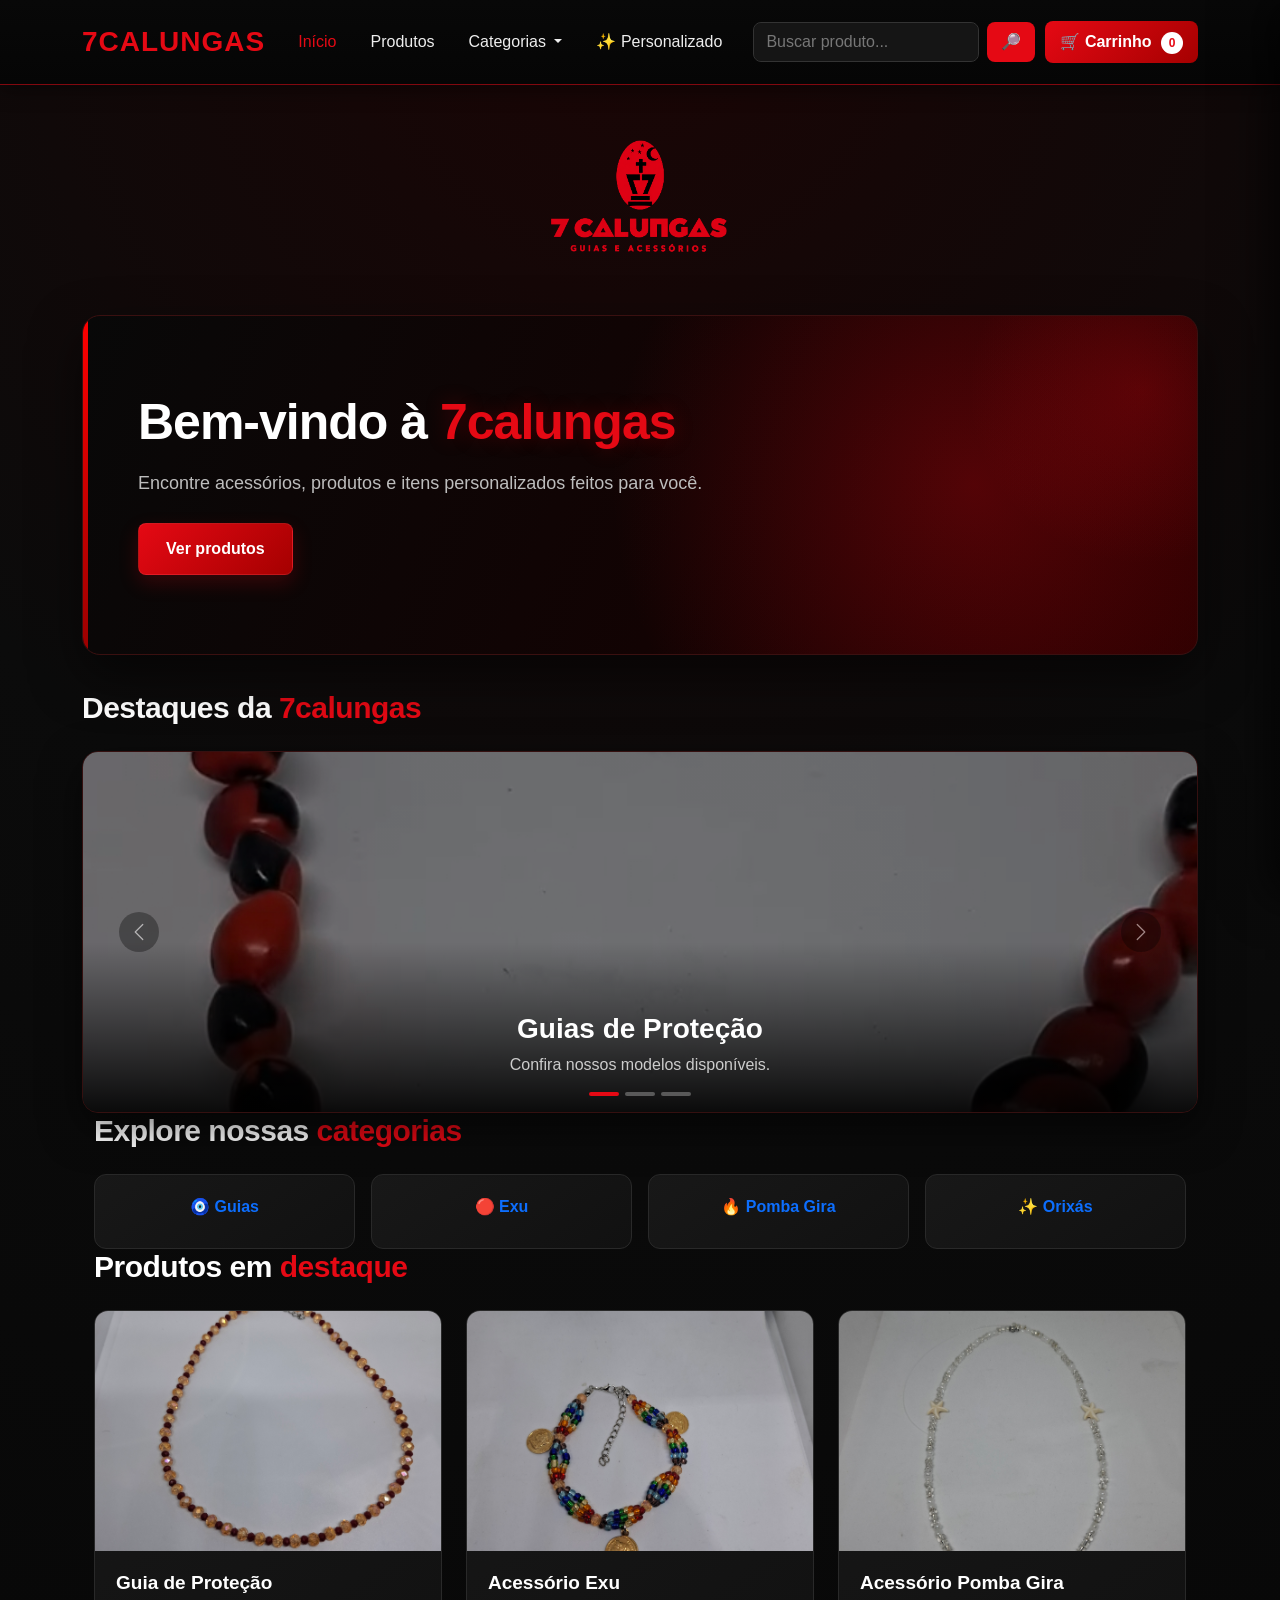
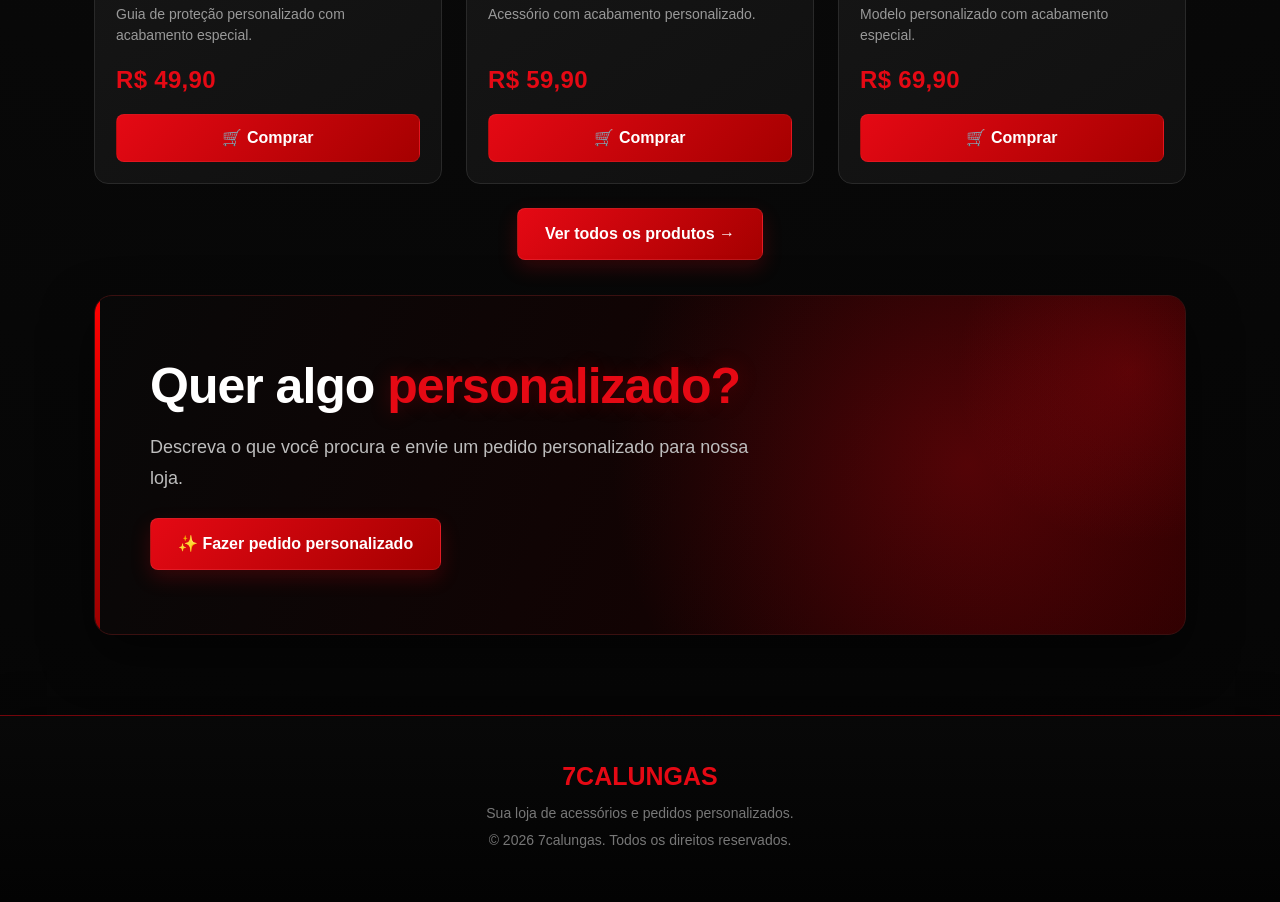
<file: index.html>
<!DOCTYPE html>
<html lang="pt-BR">

<head>

    <meta charset="UTF-8">

    <meta
        name="viewport"
        content="width=device-width, initial-scale=1.0"
    >

    <meta
        name="description"
        content="7calungas - Loja de acessórios e produtos personalizados"
    >

    <title>7calungas | Loja</title>
     <link
        rel="icon"
        href="imagens/7calungas_sem_fundo.png"
        type="image/png"
        >
    <link
        href="https://cdn.jsdelivr.net/npm/bootstrap@5.3.8/dist/css/bootstrap.min.css"
        rel="stylesheet"
    >

    <link
        rel="stylesheet"
        href="style.css"
    >

</head>


<body>


<!-- =====================================================
     NAVBAR
===================================================== -->

<nav class="navbar navbar-expand-lg">

    <div class="container">
     
        <a
            class="navbar-brand"
            href="index.html"
        >
            7CALUNGAS
        </a>


        <button
            class="navbar-toggler"
            type="button"
            data-bs-toggle="collapse"
            data-bs-target="#navbarPrincipal"
        >

            <span class="navbar-toggler-icon"></span>

        </button>


        <div
            class="collapse navbar-collapse"
            id="navbarPrincipal"
        >

            <ul class="navbar-nav me-auto mb-2 mb-lg-0">

                <li class="nav-item">

                    <a
                        class="nav-link active"
                        href="index.html"
                    >
                        Início
                    </a>

                </li>


                <li class="nav-item">

                    <a
                        class="nav-link"
                        href="produtos.html"
                    >
                        Produtos
                    </a>

                </li>


                <li class="nav-item dropdown">

                    <a
                        class="nav-link dropdown-toggle"
                        href="#"
                        data-bs-toggle="dropdown"
                    >
                        Categorias
                    </a>


                    <ul class="dropdown-menu">

                        <li>
                            <a
                                class="dropdown-item"
                                href="produtos.html?categoria=guias"
                            >
                                🧿 Guias de proteção
                            </a>
                        </li>

                        <li>
                            <a
                                class="dropdown-item"
                                href="produtos.html?categoria=exu"
                            >
                                🔴 Exu
                            </a>
                        </li>

                        <li>
                            <a
                                class="dropdown-item"
                                href="produtos.html?categoria=pomba-gira"
                            >
                                🔥 Pomba Gira
                            </a>
                        </li>

                        <li>
                            <a
                                class="dropdown-item"
                                href="produtos.html?categoria=preto-velho"
                            >
                                Preto Velho
                            </a>
                        </li>

                        <li>
                            <a
                                class="dropdown-item"
                                href="produtos.html?categoria=caboclos"
                            >
                                Caboclos e Boiadeiros
                            </a>
                        </li>

                        <li>
                            <a
                                class="dropdown-item"
                                href="produtos.html?categoria=ere"
                            >
                                Erê
                            </a>
                        </li>

                        <li>
                            <a
                                class="dropdown-item"
                                href="produtos.html?categoria=ciganos"
                            >
                                Ciganos
                            </a>
                        </li>

                        <li>
                            <a
                                class="dropdown-item"
                                href="produtos.html?categoria=orixas"
                            >
                                Orixás
                            </a>
                        </li>

                    </ul>

                </li>


                <li class="nav-item">

                    <a
                        class="nav-link"
                        href="#"
                        onclick="abrirPedidoPersonalizado(); return false;"
                    >
                        ✨ Personalizado
                    </a>

                </li>

            </ul>


            <!-- PESQUISA -->

            <form
                class="d-flex"
                onsubmit="return false;"
            >

                <input
                    id="campoPesquisa"
                    class="form-control me-2 search-box"
                    type="search"
                    placeholder="Buscar produto..."
                >


                <button
                    class="btn btn-search"
                    type="button"
                    onclick="pesquisarProdutos()"
                >
                    🔎
                </button>

            </form>


            <!-- CARRINHO -->

            <button
                class="cart-button"
                onclick="abrirCarrinho()"
                type="button"
            >

                🛒 Carrinho

                <span id="contadorCarrinho">
                    0
                </span>

            </button>

        </div>

    </div>

</nav>



<!-- =====================================================
     PRINCIPAL
===================================================== -->

<main>


<!-- =====================================================
     BANNER
===================================================== -->

<section class="logo-loja container">
    <img
        src="imagens/7calungas_logo.jpeg"
        alt="7CALUNGAS"
        class="logo-principal"
        
    >
</section>

<section class="container">

    <div class="banner">

        <div>

            <h1>

                Bem-vindo à
                <span>7calungas</span>

            </h1>


            <p>

                Encontre acessórios, produtos
                e itens personalizados feitos
                para você.

            </p>


            <a
                href="produtos.html"
                class="btn-banner"
            >
                Ver produtos
            </a>

        </div>

    </div>

</section>

<section class="container slide-produtos">

    <h2 class="section-title">
        Destaques da <span>7calungas</span>
    </h2>

    <div
        id="carouselPecas"
        class="carousel slide"
        data-bs-ride="carousel"
        data-bs-interval="3000"
    >

        <div class="carousel-indicators">

            <button
                type="button"
                data-bs-target="#carouselPecas"
                data-bs-slide-to="0"
                class="active"
            ></button>

            <button
                type="button"
                data-bs-target="#carouselPecas"
                data-bs-slide-to="1"
            ></button>

            <button
                type="button"
                data-bs-target="#carouselPecas"
                data-bs-slide-to="2"
            ></button>

        </div>

        <div class="carousel-inner">

            <div class="carousel-item active">
                <img
                    src="imagens/Screenshot_20260408_211018_Gallery.jpg"
                    class="d-block w-100"
                    alt="Guia de Proteção"
                >

                <div class="carousel-caption">
                    <h3>Guias de Proteção</h3>
                    <p>Confira nossos modelos disponíveis.</p>
                </div>
            </div>

            <div class="carousel-item">
                <img
                    src="imagens/IMG_20260804_192408_430.webp"
                    class="d-block w-100"
                    alt="Acessório Exu"
                >

                <div class="carousel-caption">
                    <h3>Acessórios Exu</h3>
                    <p>Peças especiais da 7calungas.</p>
                </div>
            </div>

            <div class="carousel-item">
                <img
                    src="imagens/20260816_151924.jpg"
                    class="d-block w-100"
                    alt="Acessório Pomba Gira"
                >

                <div class="carousel-caption">
                    <h3>Acessórios Pomba Gira</h3>
                    <p>Conheça nossa coleção.</p>
                </div>
            </div>

        </div>

        <button
            class="carousel-control-prev"
            type="button"
            data-bs-target="#carouselPecas"
            data-bs-slide="prev"
        >
            <span class="carousel-control-prev-icon"></span>
        </button>

        <button
            class="carousel-control-next"
            type="button"
            data-bs-target="#carouselPecas"
            data-bs-slide="next"
        >
            <span class="carousel-control-next-icon"></span>
        </button>

    </div>

<!-- =====================================================
     CATEGORIAS
===================================================== -->

<section class="container">

    <h2 class="section-title">

        Explore nossas
        <span>categorias</span>

    </h2>


    <div class="row g-3">


        <div class="col-6 col-md-3">

            <a
                href="produtos.html?categoria=guias"
                class="category d-block"
            >

                <h5>
                    🧿 Guias
                </h5>

            </a>

        </div>


        <div class="col-6 col-md-3">

            <a
                href="produtos.html?categoria=exu"
                class="category d-block"
            >

                <h5>
                    🔴 Exu
                </h5>

            </a>

        </div>


        <div class="col-6 col-md-3">

            <a
                href="produtos.html?categoria=pomba-gira"
                class="category d-block"
            >

                <h5>
                    🔥 Pomba Gira
                </h5>

            </a>

        </div>


        <div class="col-6 col-md-3">

            <a
                href="produtos.html?categoria=orixas"
                class="category d-block"
            >

                <h5>
                    ✨ Orixás
                </h5>

            </a>

        </div>

    </div>

</section>



<!-- =====================================================
     PRODUTOS EM DESTAQUE
===================================================== -->

<section class="container">

    <h2 class="section-title">

        Produtos em
        <span>destaque</span>

    </h2>


    <div class="row g-4">


        <!-- PRODUTO 1 -->

        <div class="col-12 col-sm-6 col-lg-4">

            <div class="product-card">

                <div class="image-container">

                    <img
                        src="imagens/20260816_152323.jpg"
                        class="product-image"
                        alt="Guia de Proteção"
                    >

                </div>


                <div class="product-body">

                    <h3 class="product-title">
                        Guia de Proteção
                    </h3>


                    <p class="product-description">

                        Guia de proteção personalizado
                        com acabamento especial.

                    </p>


                    <div class="price">
                        R$ 49,90
                    </div>


                    <button
                        class="btn-buy"
                        onclick="adicionarAoCarrinho({
                            id: 1,
                            nome: 'Guia de Proteção',
                            preco: 49.90,
                            imagem: 'imagens/20260816_152323.jpg',
                            categoria: 'guias'
                        })"
                    >

                        🛒 Comprar

                    </button>

                </div>

            </div>

        </div>



        <!-- PRODUTO 2 -->

        <div class="col-12 col-sm-6 col-lg-4">

            <div class="product-card">

                <div class="image-container">

                    <img
                        src="imagens/20260615_214626.jpg"
                        class="product-image"
                        alt="Acessório Exu"
                    >

                </div>


                <div class="product-body">

                    <h3 class="product-title">
                        Acessório Exu
                    </h3>


                    <p class="product-description">

                        Acessório com acabamento
                        personalizado.

                    </p>


                    <div class="price">
                        R$ 59,90
                    </div>


                    <button
                        class="btn-buy"
                        onclick="adicionarAoCarrinho({
                            id: 2,
                            nome: 'Acessório Exu',
                            preco: 59.90,
                            imagem: 'imagens/20260615_214626.jpg',
                            categoria: 'exu'
                        })"
                    >

                        🛒 Comprar

                    </button>

                </div>

            </div>

        </div>



        <!-- PRODUTO 3 -->

        <div class="col-12 col-sm-6 col-lg-4">

            <div class="product-card">

                <div class="image-container">

                    <img
                        src="imagens/20260408_204555.jpg"
                        class="product-image"
                        alt="Acessório Pomba Gira"
                    >

                </div>


                <div class="product-body">

                    <h3 class="product-title">
                        Acessório Pomba Gira
                    </h3>


                    <p class="product-description">

                        Modelo personalizado com
                        acabamento especial.

                    </p>


                    <div class="price">
                        R$ 69,90
                    </div>


                    <button
                        class="btn-buy"
                        onclick="adicionarAoCarrinho({
                            id: 3,
                            nome: 'Acessório Pomba Gira',
                            preco: 69.90,
                            imagem: 'imagens/20260408_204555.jpg',
                            categoria: 'pomba-gira'
                        })"
                    >

                        🛒 Comprar

                    </button>

                </div>

            </div>

        </div>


    </div>


    <div class="text-center mt-4">

        <a
            href="produtos.html"
            class="btn-banner"
        >
            Ver todos os produtos →
        </a>

    </div>

</section>



<!-- =====================================================
     PEDIDO PERSONALIZADO
===================================================== -->

<section class="container">

    <div class="banner">

        <div>

            <h1>

                Quer algo
                <span>personalizado?</span>

            </h1>


            <p>

                Descreva o que você procura
                e envie um pedido personalizado
                para nossa loja.

            </p>


            <button
                class="btn-banner"
                onclick="abrirPedidoPersonalizado()"
            >

                ✨ Fazer pedido personalizado

            </button>

        </div>

    </div>

</section>


</main>



<!-- =====================================================
     CARRINHO
===================================================== -->

<div
    id="overlayCarrinho"
    class="cart-overlay"
    onclick="fecharCarrinho()"
></div>


<aside
    id="carrinhoLateral"
    class="cart-sidebar"
>


    <div class="cart-header">

        <div>

            <h3>
                🛒 Seu carrinho
            </h3>

            <span id="quantidadeCarrinho">
                0 produtos
            </span>

        </div>


        <button
            class="cart-close"
            onclick="fecharCarrinho()"
        >
            ✕
        </button>

    </div>


    <div
        id="listaCarrinho"
        class="cart-products"
    ></div>


    <div class="cart-shipping">

        <h4>
            📦 Calcular frete
        </h4>


        <p>
            Digite seu CEP para calcular
            o valor aproximado.
        </p>


        <div class="shipping-input">

            <input
                id="cepDestino"
                type="text"
                placeholder="00000-000"
                maxlength="9"
            >


            <button
                onclick="executarCalculoFrete()"
            >
                Calcular
            </button>

        </div>


        <div
            id="resultadoFrete"
            class="shipping-result"
        ></div>

    </div>


    <div class="cart-summary">

        <div class="summary-line">

            <span>
                Subtotal
            </span>

            <strong id="subtotalCarrinho">
                R$ 0,00
            </strong>

        </div>


        <div class="summary-line">

            <span>
                Frete
            </span>

            <strong id="freteCarrinho">
                R$ 0,00
            </strong>

        </div>


        <div class="summary-total">

            <span>
                Total
            </span>

            <strong id="totalCarrinho">
                R$ 0,00
            </strong>

        </div>


        <button
            class="checkout-button"
            onclick="finalizarCompra()"
        >
            FINALIZAR COMPRA
        </button>


        <button
            class="custom-order-button"
            onclick="abrirPedidoPersonalizado()"
        >
            ✨ Pedido personalizado
        </button>

    </div>

</aside>

<!-- =====================================================
     FOOTER
===================================================== -->

<footer>

    <div class="container">

        <h3>
            7CALUNGAS
        </h3>

        <p>
            Sua loja de acessórios
            e pedidos personalizados.
        </p>

        <p>
            © 2026 7calungas.
            Todos os direitos reservados.
        </p>

    </div>

</footer>



<script
    src="https://cdn.jsdelivr.net/npm/bootstrap@5.3.8/dist/js/bootstrap.bundle.min.js"
></script>

<script src="script.js"></script>

</body>

</html>
</file>
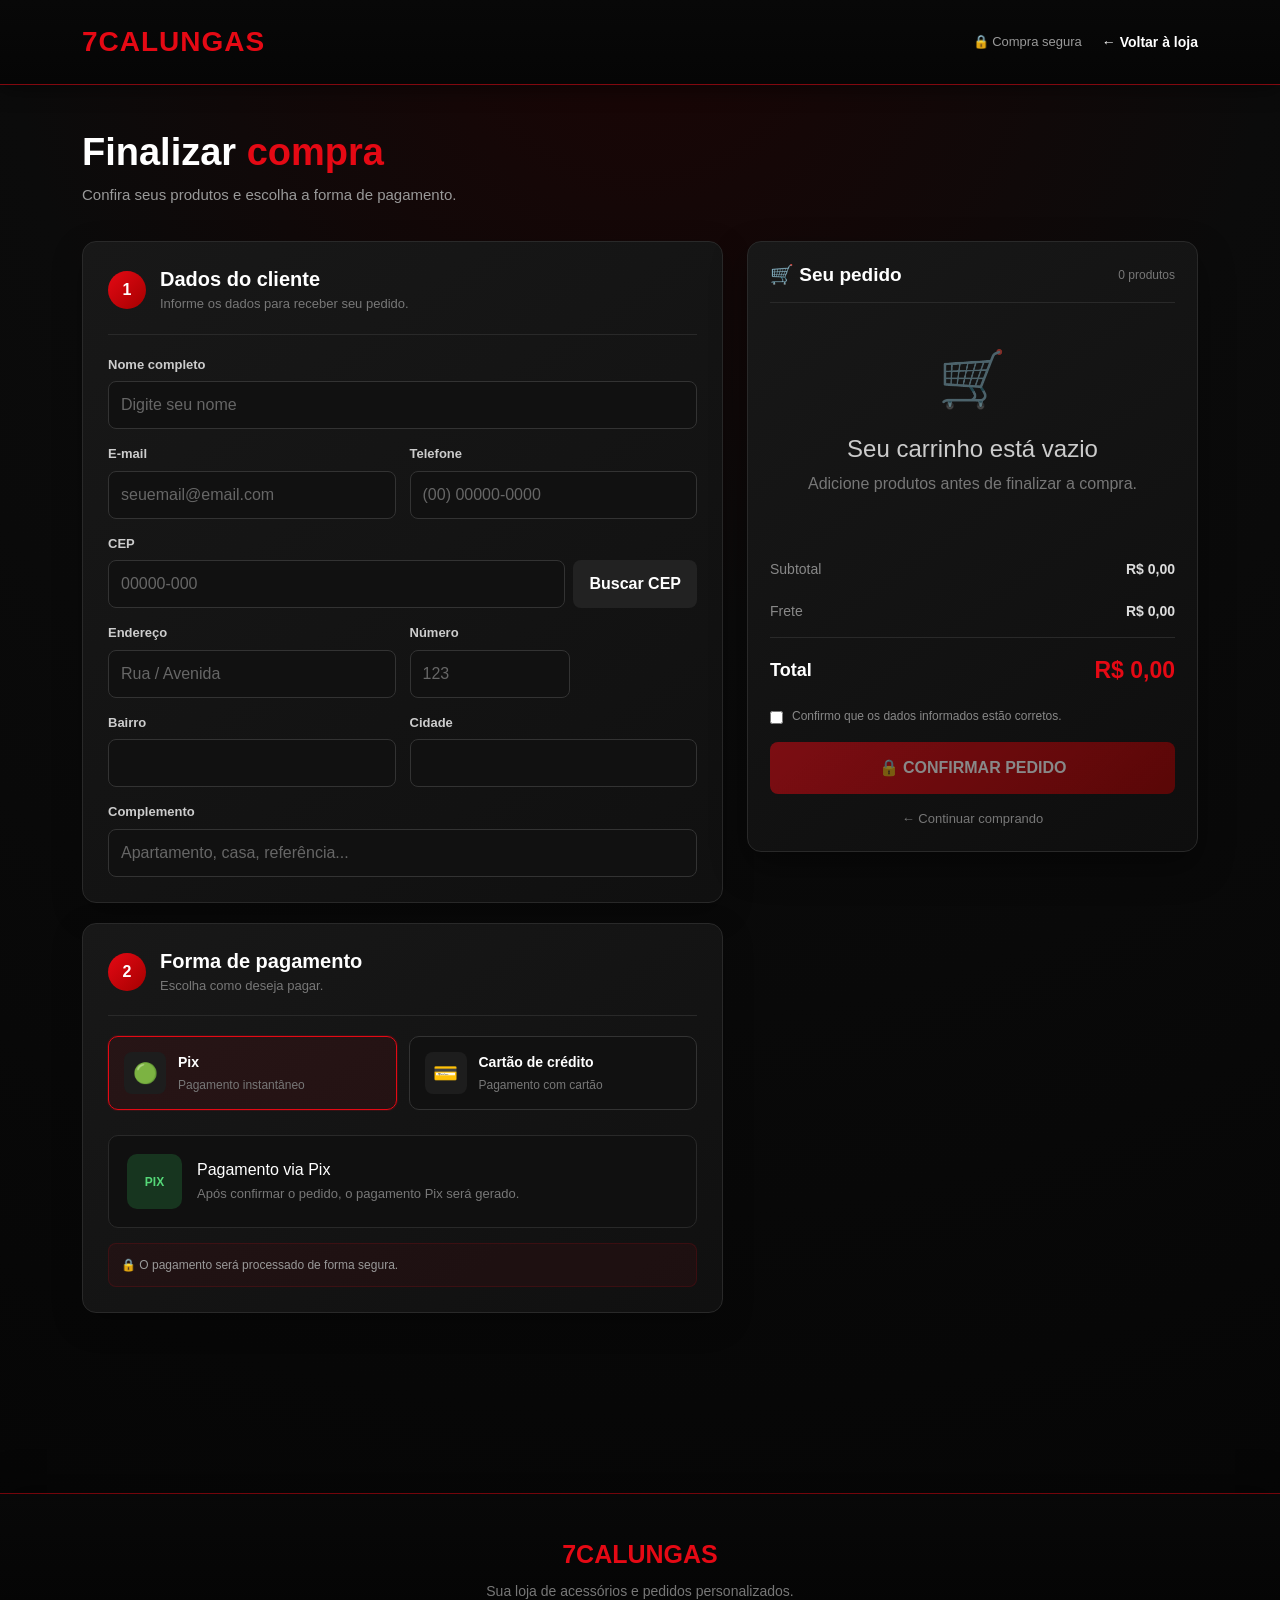
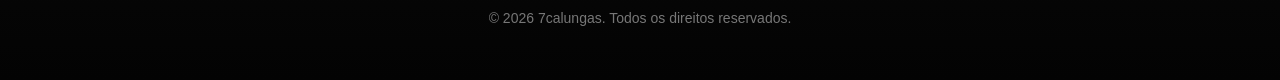
<file: checkout.html>
<!DOCTYPE html>
<html lang="pt-BR">

<head>
    <meta charset="UTF-8">

    <meta
        name="viewport"
        content="width=device-width, initial-scale=1.0"
    >

    <meta
        name="description"
        content="7CALUNGAS - Finalização da compra"
    >

    <title>7CALUNGAS | Checkout</title>

    <!-- Bootstrap -->
    <link
        href="https://cdn.jsdelivr.net/npm/bootstrap@5.3.8/dist/css/bootstrap.min.css"
        rel="stylesheet"
    >

    <!-- CSS principal -->
    <link
        rel="stylesheet"
        href="style.css"
    >

    <!-- CSS do checkout -->
    <link
        rel="stylesheet"
        href="checkout.css"
    >
</head>

<body>

<!-- =========================================================
     NAVBAR
========================================================= -->

<nav class="navbar navbar-expand-lg">

    <div class="container">

        <a
            class="navbar-brand"
            href="index.html"
        >
            7CALUNGAS
        </a>

        <div class="checkout-nav">

            <span>
                🔒 Compra segura
            </span>

            <a href="index.html">
                ← Voltar à loja
            </a>

        </div>

    </div>

</nav>


<!-- =========================================================
     CHECKOUT
========================================================= -->

<main class="checkout-container">

    <div class="container">

        <div class="checkout-header">

            <h1>
                Finalizar <span>compra</span>
            </h1>

            <p>
                Confira seus produtos e escolha a forma de pagamento.
            </p>

        </div>


        <div class="row g-4">

            <!-- =================================================
                 DADOS DO CLIENTE
            ================================================== -->

            <div class="col-12 col-lg-7">

                <section class="checkout-card">

                    <div class="checkout-card-header">

                        <span class="step-number">
                            1
                        </span>

                        <div>

                            <h2>
                                Dados do cliente
                            </h2>

                            <p>
                                Informe os dados para receber seu pedido.
                            </p>

                        </div>

                    </div>


                    <div class="checkout-form">

                        <div class="form-group">

                            <label for="checkoutNome">
                                Nome completo
                            </label>

                            <input
                                type="text"
                                id="checkoutNome"
                                placeholder="Digite seu nome"
                                autocomplete="name"
                            >

                        </div>


                        <div class="form-row">

                            <div class="form-group">

                                <label for="checkoutEmail">
                                    E-mail
                                </label>

                                <input
                                    type="email"
                                    id="checkoutEmail"
                                    placeholder="seuemail@email.com"
                                    autocomplete="email"
                                >

                            </div>


                            <div class="form-group">

                                <label for="checkoutTelefone">
                                    Telefone
                                </label>

                                <input
                                    type="tel"
                                    id="checkoutTelefone"
                                    placeholder="(00) 00000-0000"
                                    autocomplete="tel"
                                >

                            </div>

                        </div>


                        <div class="form-group">

                            <label for="checkoutCEP">
                                CEP
                            </label>

                            <div class="cep-group">

                                <input
                                    type="text"
                                    id="checkoutCEP"
                                    placeholder="00000-000"
                                    maxlength="9"
                                >

                                <button
                                    type="button"
                                    onclick="buscarEnderecoCheckout()"
                                >
                                    Buscar CEP
                                </button>

                            </div>

                        </div>


                        <div class="form-row">

                            <div class="form-group">

                                <label for="checkoutEndereco">
                                    Endereço
                                </label>

                                <input
                                    type="text"
                                    id="checkoutEndereco"
                                    placeholder="Rua / Avenida"
                                >

                            </div>


                            <div class="form-group small-field">

                                <label for="checkoutNumero">
                                    Número
                                </label>

                                <input
                                    type="text"
                                    id="checkoutNumero"
                                    placeholder="123"
                                >

                            </div>

                        </div>


                        <div class="form-row">

                            <div class="form-group">

                                <label for="checkoutBairro">
                                    Bairro
                                </label>

                                <input
                                    type="text"
                                    id="checkoutBairro"
                                >

                            </div>


                            <div class="form-group">

                                <label for="checkoutCidade">
                                    Cidade
                                </label>

                                <input
                                    type="text"
                                    id="checkoutCidade"
                                >

                            </div>

                        </div>


                        <div class="form-group">

                            <label for="checkoutComplemento">
                                Complemento
                            </label>

                            <input
                                type="text"
                                id="checkoutComplemento"
                                placeholder="Apartamento, casa, referência..."
                            >

                        </div>

                    </div>

                </section>


                <!-- =================================================
                     PAGAMENTO
                ================================================== -->

                <section class="checkout-card">

                    <div class="checkout-card-header">

                        <span class="step-number">
                            2
                        </span>

                        <div>

                            <h2>
                                Forma de pagamento
                            </h2>

                            <p>
                                Escolha como deseja pagar.
                            </p>

                        </div>

                    </div>


                    <div class="payment-options">

                        <!-- PIX -->

                        <label class="payment-option">

                            <input
                                type="radio"
                                name="formaPagamento"
                                value="pix"
                                checked
                                onchange="selecionarPagamento('pix')"
                            >

                            <div class="payment-option-content">

                                <div class="payment-icon">
                                    🟢
                                </div>

                                <div>

                                    <strong>
                                        Pix
                                    </strong>

                                    <span>
                                        Pagamento instantâneo
                                    </span>

                                </div>

                            </div>

                        </label>


                        <!-- CARTÃO -->

                        <label class="payment-option">

                            <input
                                type="radio"
                                name="formaPagamento"
                                value="cartao"
                                onchange="selecionarPagamento('cartao')"
                            >

                            <div class="payment-option-content">

                                <div class="payment-icon">
                                    💳
                                </div>

                                <div>

                                    <strong>
                                        Cartão de crédito
                                    </strong>

                                    <span>
                                        Pagamento com cartão
                                    </span>

                                </div>

                            </div>

                        </label>

                    </div>


                    <!-- =================================================
                         PIX
                    ================================================== -->

                    <div
                        id="pagamentoPix"
                        class="payment-details"
                    >

                        <div class="pix-info">

                            <div class="pix-icon">
                                PIX
                            </div>

                            <div>

                                <h3>
                                    Pagamento via Pix
                                </h3>

                                <p>
                                    Após confirmar o pedido,
                                    o pagamento Pix será gerado.
                                </p>

                            </div>

                        </div>

                        <div class="payment-notice">

                            🔒 O pagamento será processado
                            de forma segura.

                        </div>

                    </div>


                    <!-- =================================================
                         CARTÃO
                    ================================================== -->

                    <div
                        id="pagamentoCartao"
                        class="payment-details hidden"
                    >

                        <div class="card-fields">

                            <div class="form-group">

                                <label for="numeroCartao">
                                    Número do cartão
                                </label>

                                <input
                                    type="text"
                                    id="numeroCartao"
                                    placeholder="0000 0000 0000 0000"
                                    maxlength="19"
                                    inputmode="numeric"
                                >

                            </div>


                            <div class="form-group">

                                <label for="nomeCartao">
                                    Nome no cartão
                                </label>

                                <input
                                    type="text"
                                    id="nomeCartao"
                                    placeholder="NOME COMPLETO"
                                >

                            </div>


                            <div class="form-row">

                                <div class="form-group">

                                    <label for="validadeCartao">
                                        Validade
                                    </label>

                                    <input
                                        type="text"
                                        id="validadeCartao"
                                        placeholder="MM/AA"
                                        maxlength="5"
                                    >

                                </div>


                                <div class="form-group">

                                    <label for="cvvCartao">
                                        CVV
                                    </label>

                                    <input
                                        type="password"
                                        id="cvvCartao"
                                        placeholder="123"
                                        maxlength="4"
                                        inputmode="numeric"
                                    >

                                </div>

                            </div>

                        </div>

                        <div class="payment-notice">

                            🔒 Os dados do cartão deverão ser
                            processados por um gateway de pagamento seguro.

                        </div>

                    </div>

                </section>

            </div>


            <!-- =================================================
                 RESUMO
            ================================================== -->

            <div class="col-12 col-lg-5">

                <aside class="order-summary">

                    <div class="summary-header">

                        <h2>
                            🛒 Seu pedido
                        </h2>

                        <span id="checkoutQuantidade">
                            0 produtos
                        </span>

                    </div>


                    <!-- PRODUTOS -->

                    <div
                        id="checkoutProdutos"
                        class="checkout-products"
                    >

                        <!-- JS preencherá -->

                    </div>


                    <!-- FRETE -->

                    <div class="summary-line">

                        <span>
                            Subtotal
                        </span>

                        <strong id="checkoutSubtotal">
                            R$ 0,00
                        </strong>

                    </div>


                    <div class="summary-line">

                        <span>
                            Frete
                        </span>

                        <strong id="checkoutFrete">
                            R$ 0,00
                        </strong>

                    </div>


                    <div class="summary-total">

                        <span>
                            Total
                        </span>

                        <strong id="checkoutTotal">
                            R$ 0,00
                        </strong>

                    </div>


                    <!-- CONFIRMAÇÃO -->

                    <label class="terms-check">

                        <input
                            type="checkbox"
                            id="aceitarTermos"
                        >

                        <span>
                            Confirmo que os dados informados
                            estão corretos.
                        </span>

                    </label>


                    <button
                        class="confirm-payment-button"
                        type="button"
                        onclick="processarPagamento()"
                    >

                        🔒 CONFIRMAR PEDIDO

                    </button>


                    <a
                        href="produtos.html"
                        class="continue-shopping"
                    >
                        ← Continuar comprando
                    </a>

                </aside>

            </div>

        </div>

    </div>

</main>


<!-- =========================================================
     RESULTADO DO PAGAMENTO
========================================================= -->

<div
    id="resultadoPagamento"
    class="payment-result-overlay"
>

    <div class="payment-result">

        <div
            id="resultadoPagamentoIcone"
            class="result-icon"
        >
            ✓
        </div>

        <h2 id="resultadoPagamentoTitulo">
            Pedido criado!
        </h2>

        <p id="resultadoPagamentoTexto">
            Seu pedido foi criado com sucesso.
        </p>

        <div
            id="dadosPagamento"
            class="payment-result-data"
        ></div>

        <button
            type="button"
            onclick="voltarParaInicio()"
        >
            Voltar para a loja
        </button>

    </div>

</div>


<!-- =========================================================
     FOOTER
========================================================= -->

<footer>

    <div class="container">

        <h3>
            7CALUNGAS
        </h3>

        <p>
            Sua loja de acessórios e pedidos personalizados.
        </p>

        <p>
            © 2026 7calungas. Todos os direitos reservados.
        </p>

    </div>

</footer>


<!-- Bootstrap -->

<script
    src="https://cdn.jsdelivr.net/npm/bootstrap@5.3.8/dist/js/bootstrap.bundle.min.js"
></script>


<!-- ÚNICO JAVASCRIPT -->

<script src="script.js"></script>

</body>

</html>
</file>
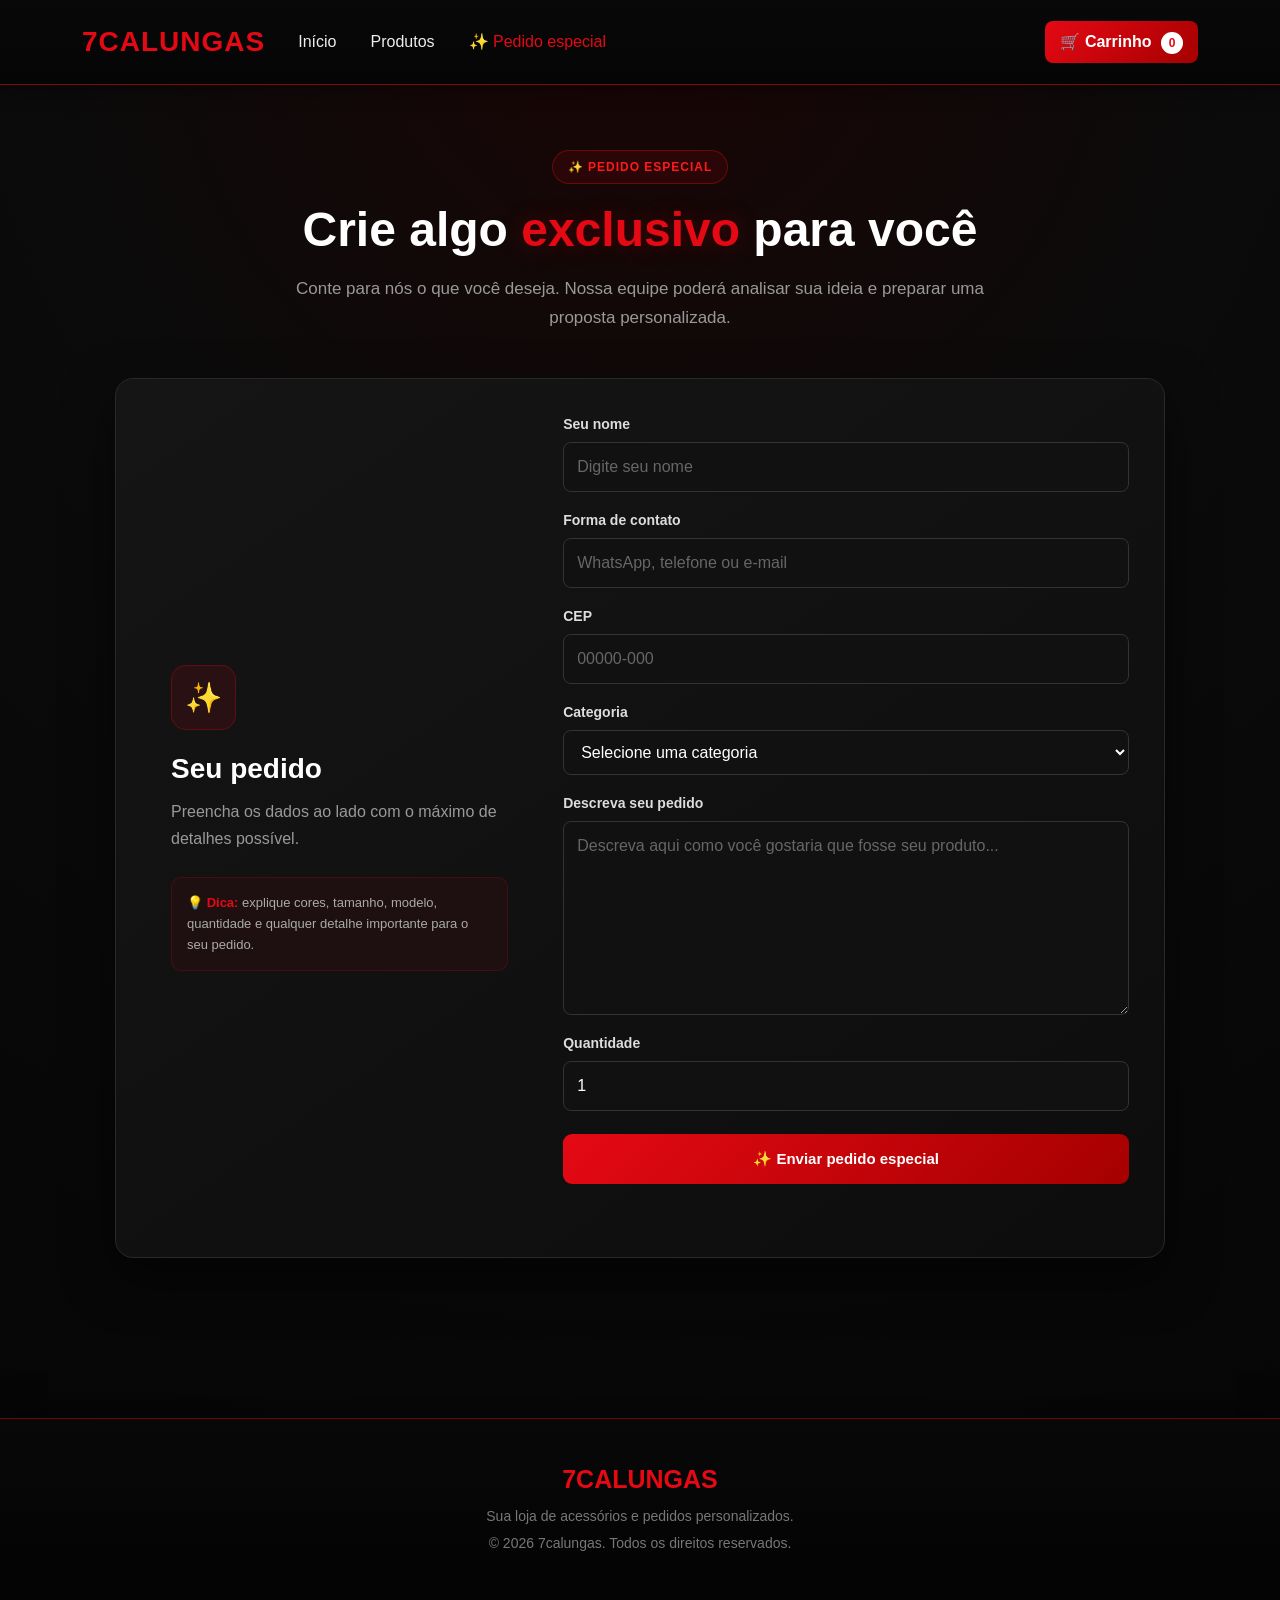
<file: pedidos.html>
<!DOCTYPE html>
<html lang="pt-BR">

<head>

    <meta charset="UTF-8">

    <meta
        name="viewport"
        content="width=device-width, initial-scale=1.0"
    >

    <meta
        name="description"
        content="7calungas - Faça seu pedido especial personalizado"
    >

    <title>7calungas | Pedido Especial</title>


    <!-- BOOTSTRAP -->

    <link
        href="https://cdn.jsdelivr.net/npm/bootstrap@5.3.8/dist/css/bootstrap.min.css"
        rel="stylesheet"
    >


    <!-- CSS PRINCIPAL -->

    <link
        rel="stylesheet"
        href="style.css"
    >


    <!-- CSS DOS PEDIDOS -->

    <link
        rel="stylesheet"
        href="pedidos.css"
    >

</head>


<body>


<!-- =====================================================
     NAVBAR
===================================================== -->

<nav class="navbar navbar-expand-lg">

    <div class="container">

        <a
            class="navbar-brand"
            href="index.html"
        >
            7CALUNGAS
        </a>


        <button
            class="navbar-toggler"
            type="button"
            data-bs-toggle="collapse"
            data-bs-target="#navbarPedidos"
        >

            <span class="navbar-toggler-icon"></span>

        </button>


        <div
            class="collapse navbar-collapse"
            id="navbarPedidos"
        >

            <ul class="navbar-nav me-auto">

                <li class="nav-item">

                    <a
                        class="nav-link"
                        href="index.html"
                    >
                        Início
                    </a>

                </li>


                <li class="nav-item">

                    <a
                        class="nav-link"
                        href="produtos.html"
                    >
                        Produtos
                    </a>

                </li>


                <li class="nav-item">

                    <a
                        class="nav-link active"
                        href="pedidos.html"
                    >
                        ✨ Pedido especial
                    </a>

                </li>

            </ul>


            <button
                class="cart-button"
                type="button"
                onclick="abrirCarrinho()"
            >

                🛒 Carrinho

                <span id="contadorCarrinho">
                    0
                </span>

            </button>

        </div>

    </div>

</nav>



<!-- =====================================================
     CONTEÚDO
===================================================== -->

<main class="pedido-page">


    <section class="container">


        <div class="pedido-hero">

            <span class="pedido-tag">
                ✨ PEDIDO ESPECIAL
            </span>


            <h1>

                Crie algo
                <span>exclusivo</span>
                para você

            </h1>


            <p>

                Conte para nós o que você deseja.
                Nossa equipe poderá analisar sua ideia
                e preparar uma proposta personalizada.

            </p>

        </div>



        <!-- =================================================
             FORMULÁRIO
        ================================================== -->

        <div class="pedido-container">


            <div class="pedido-info">

                <div class="pedido-info-icon">
                    ✨
                </div>


                <h2>
                    Seu pedido
                </h2>


                <p>

                    Preencha os dados ao lado com o máximo
                    de detalhes possível.

                </p>


                <div class="pedido-dica">

                    💡 <strong>Dica:</strong>

                    explique cores, tamanho, modelo,
                    quantidade e qualquer detalhe
                    importante para o seu pedido.

                </div>

            </div>



            <form
                id="formPedidoPersonalizado"
                class="pedido-form"
            >


                <!-- NOME -->

                <div class="form-group">

                    <label for="nomePersonalizado">
                        Seu nome
                    </label>

                    <input
                        type="text"
                        id="nomePersonalizado"
                        placeholder="Digite seu nome"
                        required
                    >

                </div>



                <!-- CONTATO -->

                <div class="form-group">

                    <label for="contatoPersonalizado">
                        Forma de contato
                    </label>

                    <input
                        type="text"
                        id="contatoPersonalizado"
                        placeholder="WhatsApp, telefone ou e-mail"
                        required
                    >

                </div>



                <!-- CEP -->

                <div class="form-group">

                    <label for="cepPersonalizado">
                        CEP
                    </label>

                    <input
                        type="text"
                        id="cepPersonalizado"
                        placeholder="00000-000"
                        maxlength="9"
                    >

                </div>



                <!-- CATEGORIA -->

                <div class="form-group">

                    <label for="categoriaPersonalizada">
                        Categoria
                    </label>


                    <select
                        id="categoriaPersonalizada"
                    >

                        <option value="">
                            Selecione uma categoria
                        </option>

                        <option value="Guia">
                            🧿 Guia
                        </option>

                        <option value="Exu">
                            🔴 Exu
                        </option>

                        <option value="Pomba Gira">
                            🔥 Pomba Gira
                        </option>

                        <option value="Preto Velho">
                            🤎 Preto Velho
                        </option>

                        <option value="Caboclo">
                            🌿 Caboclo
                        </option>

                        <option value="Boiadeiro">
                            🐎 Boiadeiro
                        </option>

                        <option value="Erê">
                            ✨ Erê
                        </option>

                        <option value="Cigano">
                            🔮 Cigano
                        </option>

                        <option value="Orixá">
                            ⚡ Orixá
                        </option>

                        <option value="Outro">
                            ⭐ Outro
                        </option>

                    </select>

                </div>



                <!-- DESCRIÇÃO -->

                <div class="form-group">

                    <label for="descricaoPersonalizada">

                        Descreva seu pedido

                    </label>


                    <textarea
                        id="descricaoPersonalizada"
                        rows="7"
                        placeholder="Descreva aqui como você gostaria que fosse seu produto..."
                        required
                    ></textarea>

                </div>



                <!-- QUANTIDADE -->

                <div class="form-group">

                    <label for="quantidadePersonalizada">

                        Quantidade

                    </label>


                    <input
                        type="number"
                        id="quantidadePersonalizada"
                        min="1"
                        value="1"
                    >

                </div>



                <!-- BOTÃO -->

                <button
                    type="submit"
                    class="send-custom-order"
                >

                    ✨ Enviar pedido especial

                </button>


                <p
                    id="resultadoPedido"
                    class="resultado-pedido"
                ></p>

            </form>

        </div>

    </section>

</main>



<!-- =====================================================
     FOOTER
===================================================== -->

<footer>

    <div class="container">

        <h3>
            7CALUNGAS
        </h3>


        <p>
            Sua loja de acessórios
            e pedidos personalizados.
        </p>


        <p>
            © 2026 7calungas.
            Todos os direitos reservados.
        </p>

    </div>

</footer>



<!-- =====================================================
     BOOTSTRAP
===================================================== -->

<script
    src="https://cdn.jsdelivr.net/npm/bootstrap@5.3.8/dist/js/bootstrap.bundle.min.js"
></script>


<!-- =====================================================
     ÚNICO JAVASCRIPT DO SITE
===================================================== -->

<script src="script.js"></script>

</body>

</html>
</file>
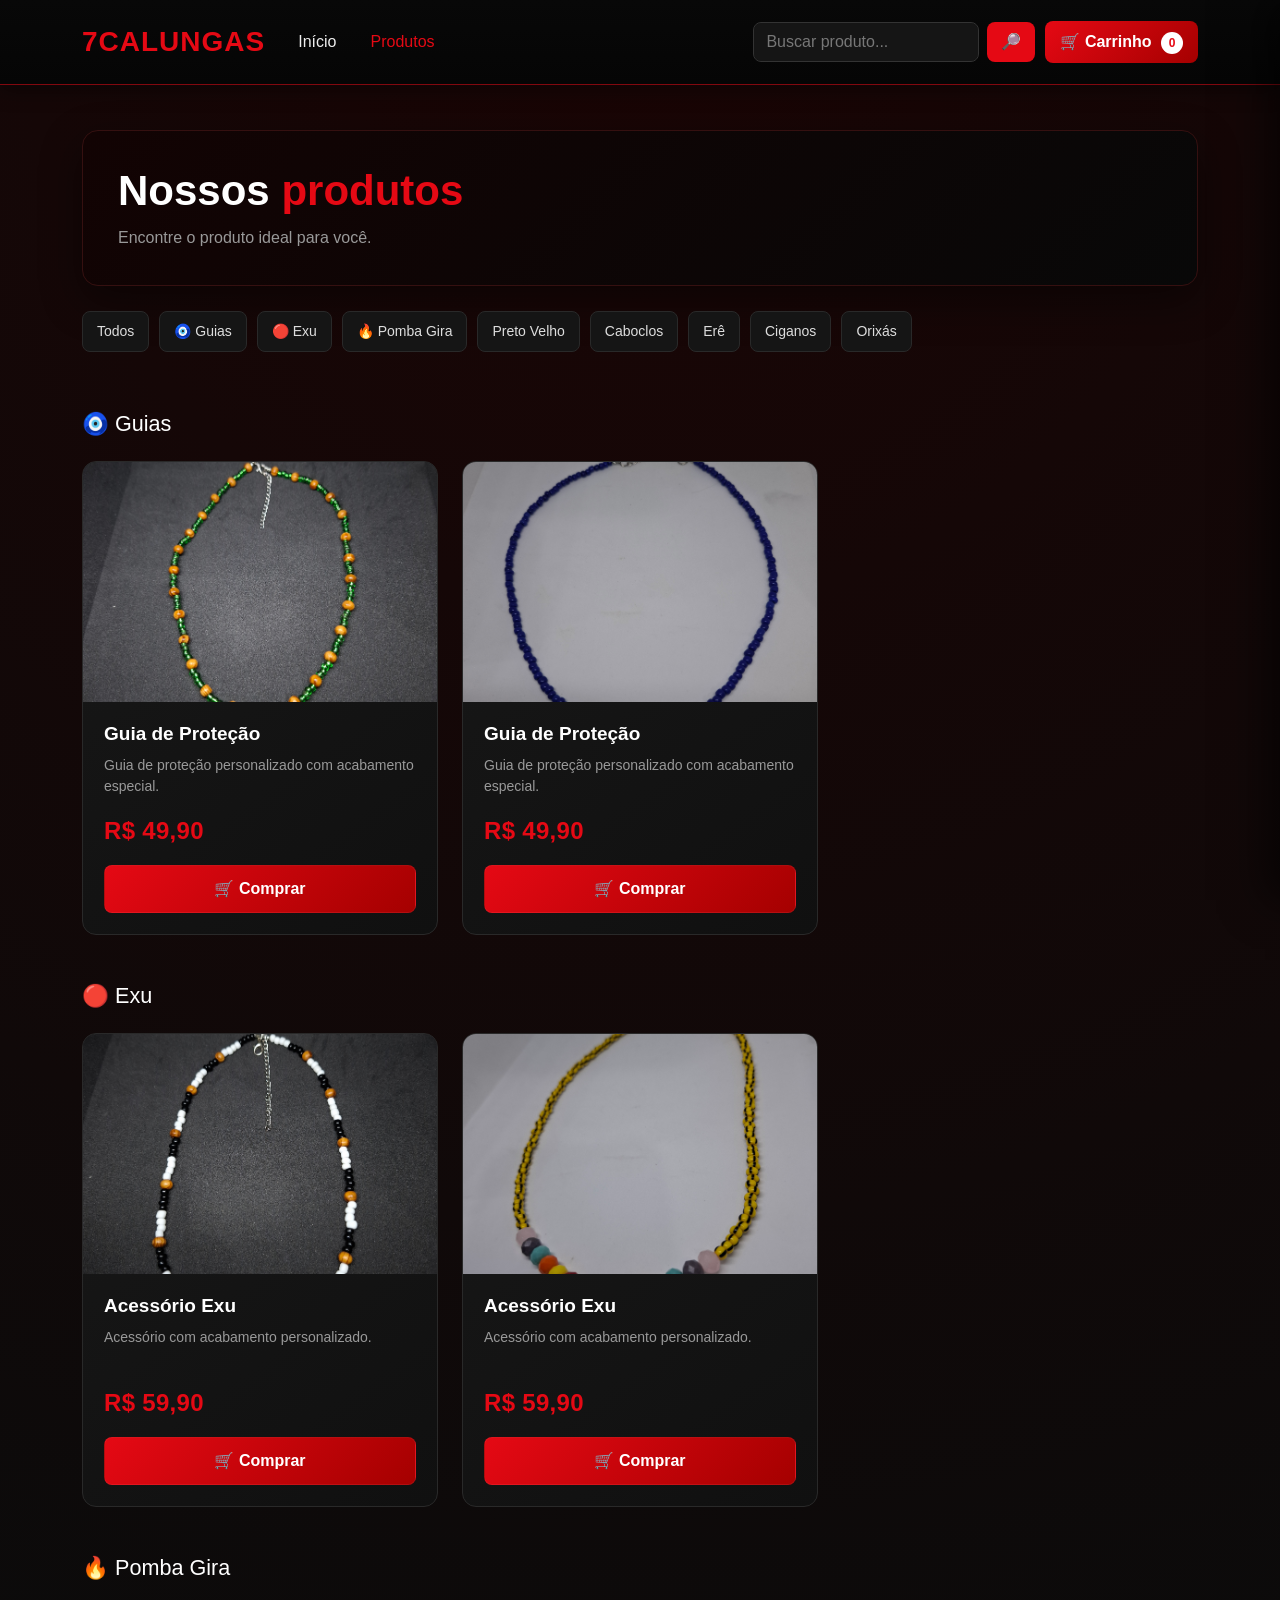
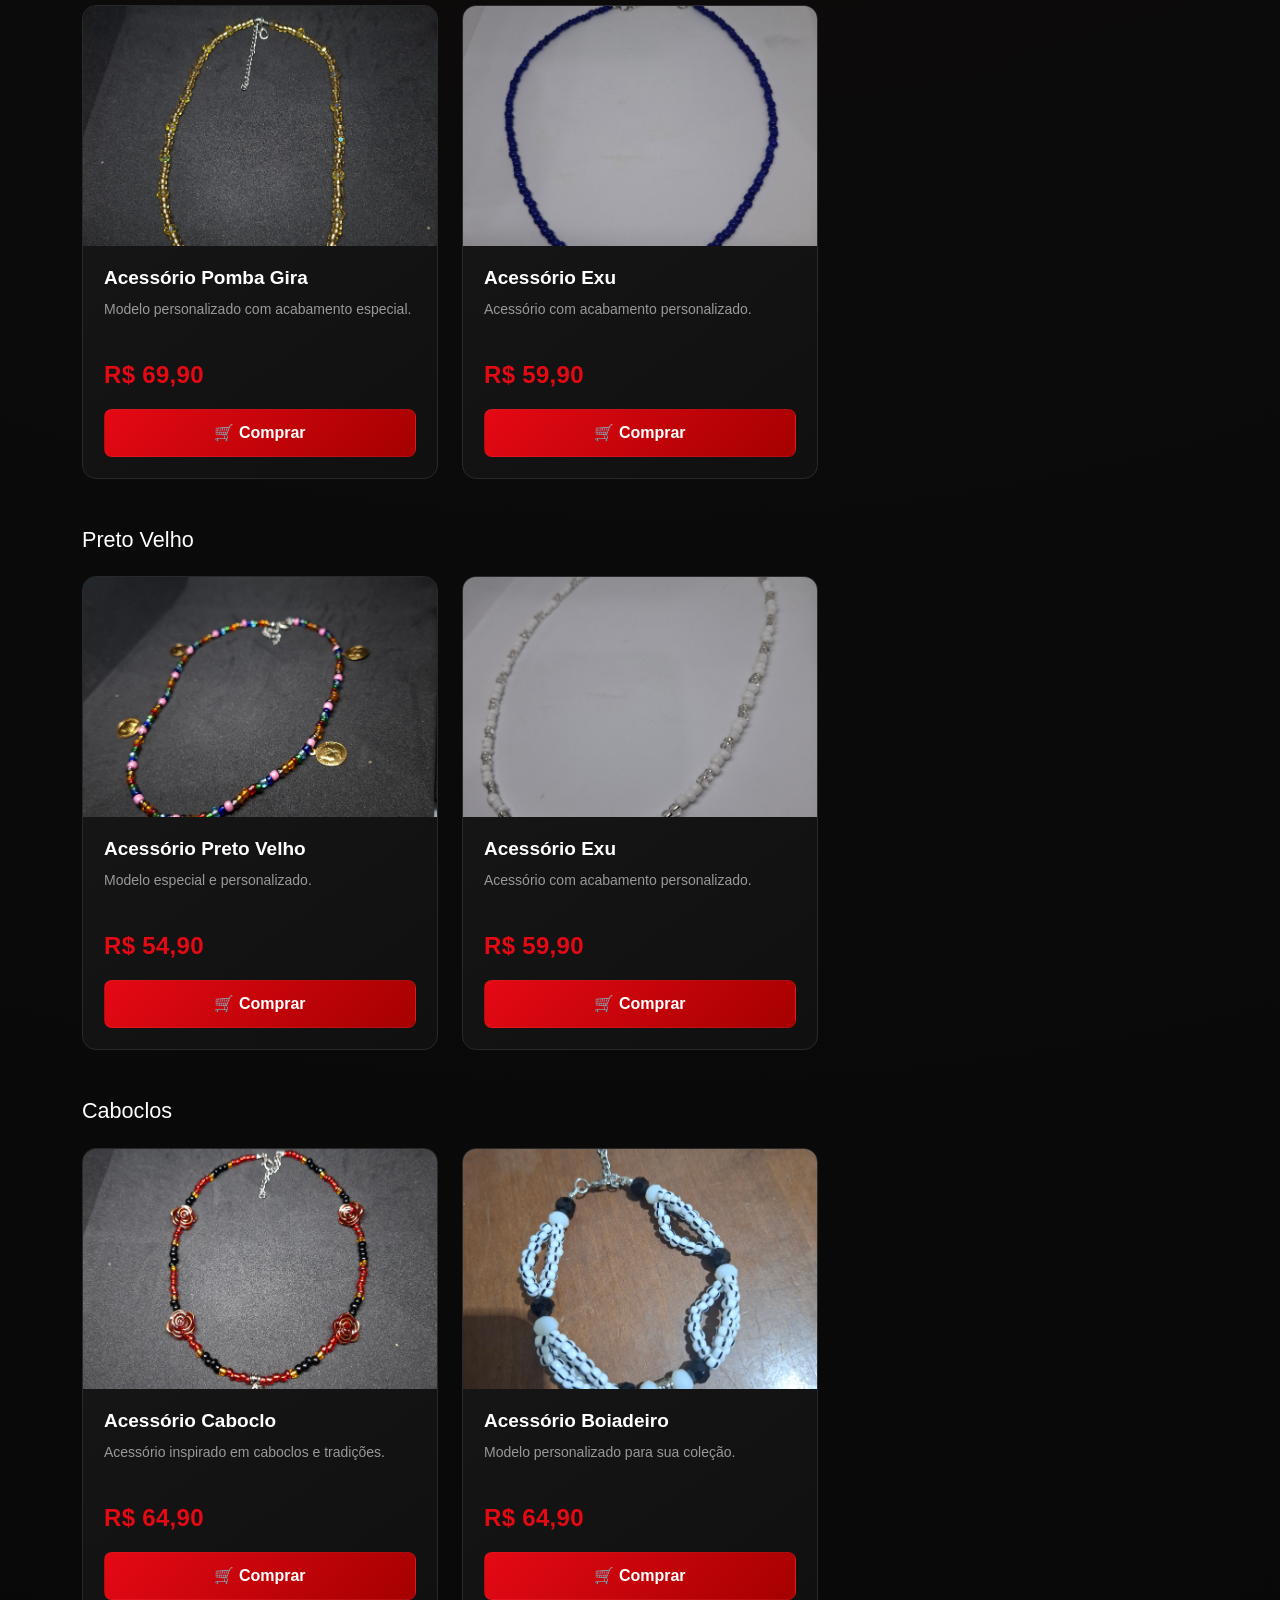
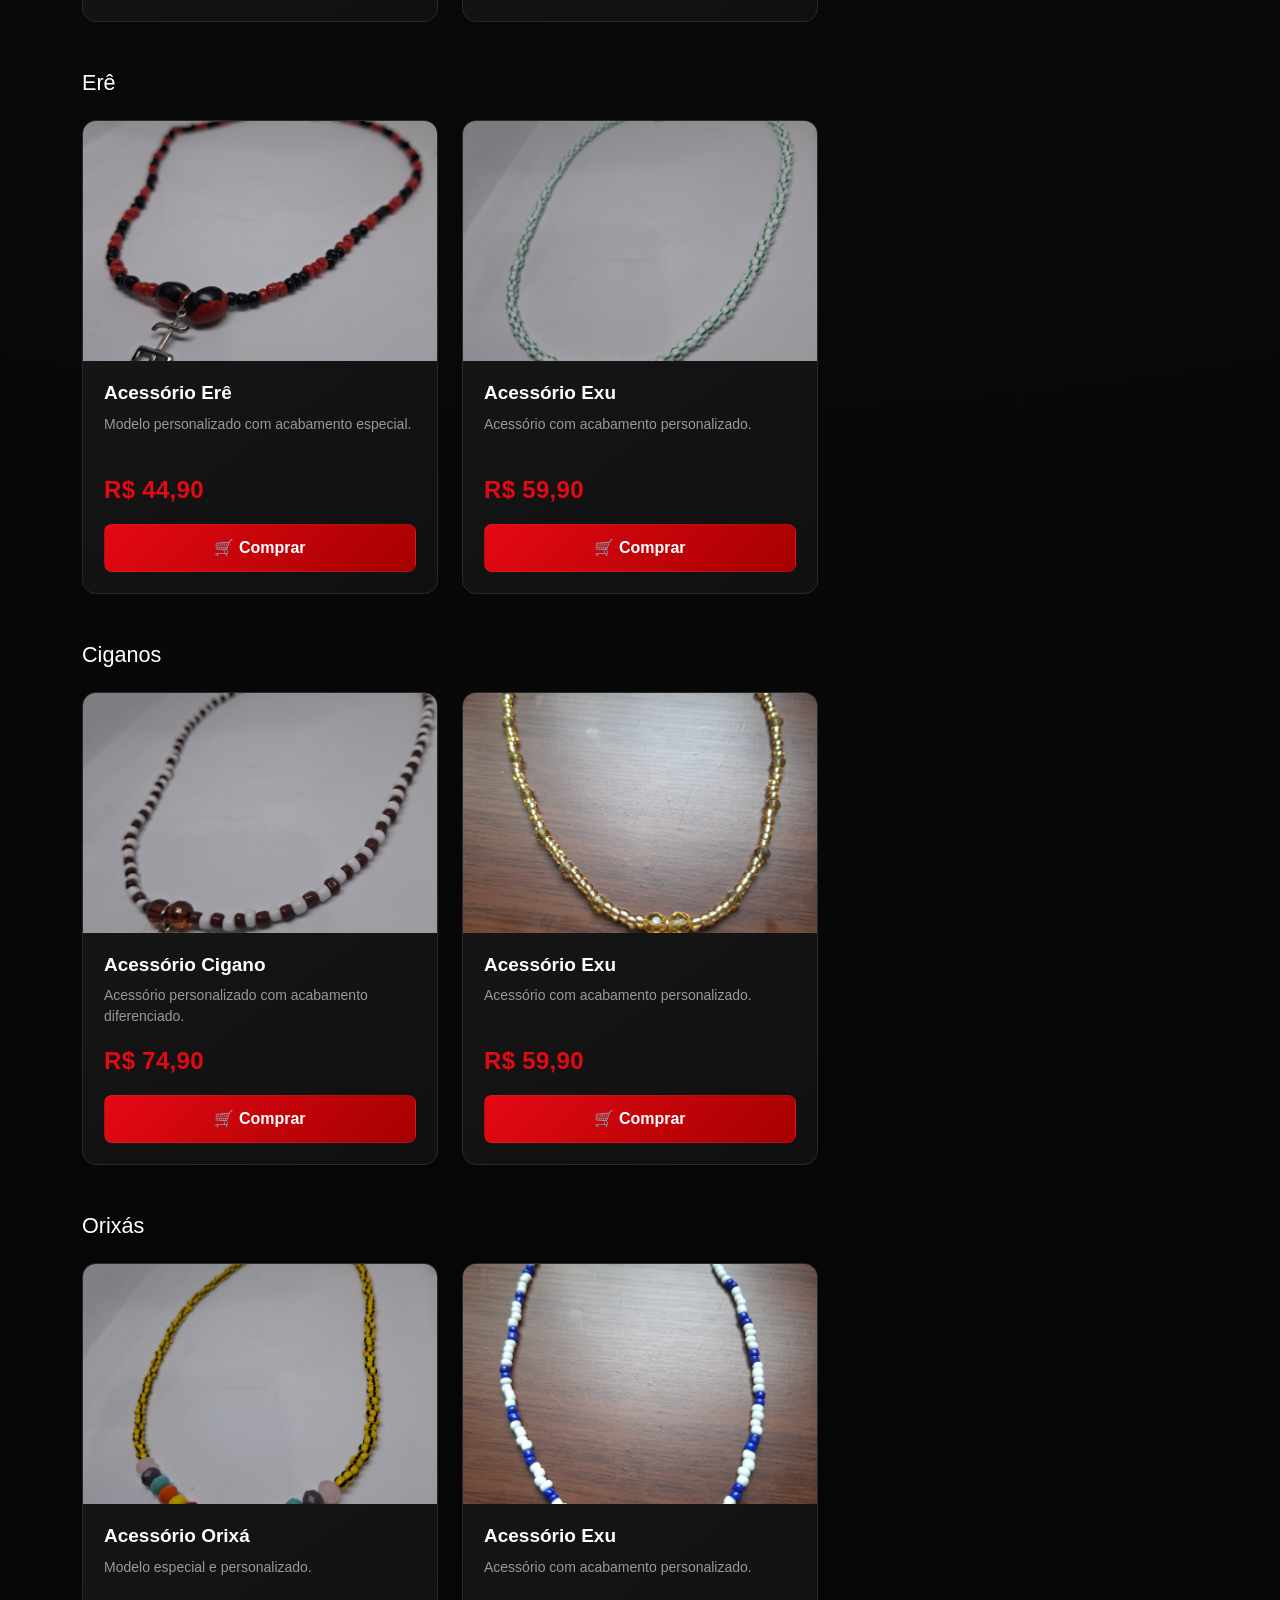
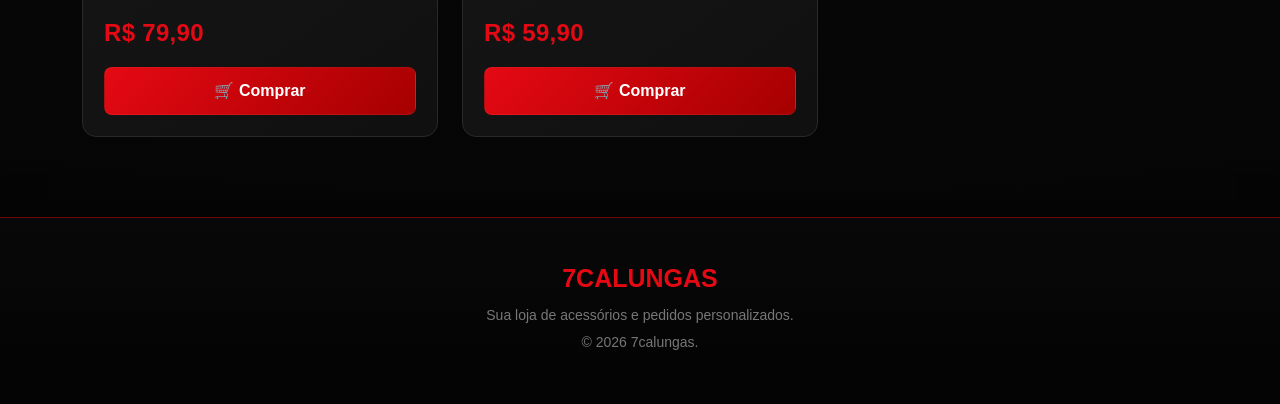
<file: produtos.html>
<!DOCTYPE html>
<html lang="pt-BR">

<head>

    <meta charset="UTF-8">

    <meta
        name="viewport"
        content="width=device-width, initial-scale=1.0"
    >

    <meta
        name="description"
        content="7calungas - Catálogo de produtos"
    >

    <title>7calungas | Produtos</title>


    <link
        href="https://cdn.jsdelivr.net/npm/bootstrap@5.3.8/dist/css/bootstrap.min.css"
        rel="stylesheet"
    >


    <link
        rel="stylesheet"
        href="style.css"
    >

    <link
        rel="stylesheet"
        href="produtos.css"
    >

    <style>
        html {
            scroll-behavior: smooth;
        }

        .category-section {
            scroll-margin-top: 1.5rem;
        }

        .category-section h2 {
            margin: 1.5rem 0 0;
            font-size: 1.35rem;
        }
    </style>

</head>


<body>


<!-- =====================================================
     NAVBAR
===================================================== -->

<nav class="navbar navbar-expand-lg">

    <div class="container">

        <a
            class="navbar-brand"
            href="index.html"
        >
            7CALUNGAS
        </a>


        <button
            class="navbar-toggler"
            type="button"
            data-bs-toggle="collapse"
            data-bs-target="#navbarPrincipal"
        >

            <span class="navbar-toggler-icon"></span>

        </button>


        <div
            class="collapse navbar-collapse"
            id="navbarPrincipal"
        >

            <ul class="navbar-nav me-auto">

                <li class="nav-item">

                    <a
                        class="nav-link"
                        href="index.html"
                    >
                        Início
                    </a>

                </li>


                <li class="nav-item">

                    <a
                        class="nav-link active"
                        href="produtos.html"
                    >
                        Produtos
                    </a>

                </li>

            </ul>


            <form
                class="d-flex"
                onsubmit="return false;"
            >

                <input
                    id="campoPesquisa"
                    class="form-control me-2 search-box"
                    type="search"
                    placeholder="Buscar produto..."
                >


                <button
                    class="btn btn-search"
                    onclick="pesquisarProdutos()"
                    type="button"
                >
                    🔎
                </button>

            </form>


            <button
                class="cart-button"
                onclick="abrirCarrinho()"
            >

                🛒 Carrinho

                <span id="contadorCarrinho">
                    0
                </span>

            </button>

        </div>

    </div>

</nav>



<!-- =====================================================
     CABEÇALHO
===================================================== -->

<section class="container">

    <div class="products-header">

        <h1>

            Nossos
            <span>produtos</span>

        </h1>


        <p>

            Encontre o produto ideal para você.

        </p>

    </div>

</section>



<!-- =====================================================
     CATEGORIAS
===================================================== -->

<section class="container">

    <nav
        class="product-filters"
        aria-label="Navegação por categorias de produtos"
    >

        <a href="#produtos">
            Todos
        </a>

        <a href="#categoria-guias">
            🧿 Guias
        </a>

        <a href="#categoria-exu">
            🔴 Exu
        </a>

        <a href="#categoria-pomba-gira">
            🔥 Pomba Gira
        </a>

        <a href="#categoria-preto-velho">
            Preto Velho
        </a>

        <a href="#categoria-caboclos">
            Caboclos
        </a>

        <a href="#categoria-ere">
            Erê
        </a>

        <a href="#categoria-ciganos">
            Ciganos
        </a>

        <a href="#categoria-orixas">
            Orixás
        </a>

    </nav>

</section>



<!-- =====================================================
     PRODUTOS
===================================================== -->

<section
    id="produtos"
    class="container"
>


    <div
        id="listaProdutos"
        class="row g-4"
    >


        <!-- 1 -->

        <div
            id="categoria-guias"
            class="col-12 category-section"
        >
            <h2>🧿 Guias</h2>
        </div>

        <div
            class="col-12 col-sm-6 col-lg-4 produto-item"
            data-nome="Guia de Proteção"
            data-categoria="guias"
        >

            <div class="product-card">

                <div class="image-container">

                    <img
                        src="imagens/20250625_002608.jpg"
                        class="product-image"
                        alt="Guia de Proteção"
                    >

                </div>


                <div class="product-body">

                    <h3 class="product-title">
                        Guia de Proteção
                    </h3>

                    <p class="product-description">
                        Guia de proteção personalizado
                        com acabamento especial.
                    </p>

                    <div class="price">
                        R$ 49,90
                    </div>

                    <button
                        class="btn-buy"
                        onclick="adicionarAoCarrinho({
                            id: 1,
                            nome: 'Guia de Proteção',
                            preco: 49.90,
                            imagem: 'imagens/20250625_002608.jpg',
                            categoria: 'guias'
                        })"
                    >
                        🛒 Comprar
                    </button>

                </div>

            </div>

        </div>

 <div
            class="col-12 col-sm-6 col-lg-4 produto-item"
            data-nome="Guia de Proteção"
            data-categoria="guias"
        >

            <div class="product-card">

                <div class="image-container">

                    <img
                        src="imagens/20260221_185307.jpg"
                        class="product-image"
                        alt="Guia de Proteção"
                    >

                </div>


                <div class="product-body">

                    <h3 class="product-title">
                        Guia de Proteção
                    </h3>

                    <p class="product-description">
                        Guia de proteção personalizado
                        com acabamento especial.
                    </p>

                    <div class="price">
                        R$ 49,90
                    </div>

                    <button
                        class="btn-buy"
                        onclick="adicionarAoCarrinho({
                            id: 1,
                            nome: 'Guia de Proteção',
                            preco: 49.90,
                            imagem: 'imagens/20260221_185307.jpg',
                            categoria: 'guias'
                        })"
                    >
                        🛒 Comprar
                    </button>

                </div>

            </div>

        </div>

        <!-- 2 -->

        <div
            id="categoria-exu"
            class="col-12 category-section"
        >
            <h2>🔴 Exu</h2>
        </div>

        <div
            class="col-12 col-sm-6 col-lg-4 produto-item"
            data-nome="Acessório Exu"
            data-categoria="exu"
        >

            <div class="product-card">

                <div class="image-container">

                    <img
                        src="imagens/20250625_002626.jpg"
                        class="product-image"
                        alt="Acessório Exu"
                    >

                </div>


                <div class="product-body">

                    <h3 class="product-title">
                        Acessório Exu
                    </h3>

                    <p class="product-description">
                        Acessório com acabamento
                        personalizado.
                    </p>

                    <div class="price">
                        R$ 59,90
                    </div>

                    <button
                        class="btn-buy"
                        onclick="adicionarAoCarrinho({
                            id: 2,
                            nome: 'Acessório Exu',
                            preco: 59.90,
                            imagem: 'imagens/20250625_002626.jpg',
                            categoria: 'exu'
                        })"
                    >
                        🛒 Comprar
                    </button>

                </div>

            </div>

        </div>

<div
            class="col-12 col-sm-6 col-lg-4 produto-item"
            data-nome="Acessório Exu"
            data-categoria="exu"
        >

            <div class="product-card">

                <div class="image-container">

                    <img
                        src="imagens/20260221_185109.jpg"
                        class="product-image"
                        alt="Acessório Exu"
                    >

                </div>


                <div class="product-body">

                    <h3 class="product-title">
                        Acessório Exu
                    </h3>

                    <p class="product-description">
                        Acessório com acabamento
                        personalizado.
                    </p>

                    <div class="price">
                        R$ 59,90
                    </div>

                    <button
                        class="btn-buy"
                        onclick="adicionarAoCarrinho({
                            id: 2,
                            nome: 'Acessório Exu',
                            preco: 59.90,
                            imagem: 'imagens/20260221_185109.jpg',
                            categoria: 'exu'
                        })"
                    >
                        🛒 Comprar
                    </button>

                </div>

            </div>

        </div>

        <!-- 3 -->

        <div
            id="categoria-pomba-gira"
            class="col-12 category-section"
        >
            <h2>🔥 Pomba Gira</h2>
        </div>

        <div
            class="col-12 col-sm-6 col-lg-4 produto-item"
            data-nome="Acessório Pomba Gira"
            data-categoria="pomba-gira"
        >

            <div class="product-card">

                <div class="image-container">

                    <img
                        src="imagens/20250625_002646.jpg"
                        class="product-image"
                        alt="Acessório Pomba Gira"
                    >

                </div>


                <div class="product-body">

                    <h3 class="product-title">
                        Acessório Pomba Gira
                    </h3>

                    <p class="product-description">
                        Modelo personalizado com
                        acabamento especial.
                    </p>

                    <div class="price">
                        R$ 69,90
                    </div>

                    <button
                        class="btn-buy"
                        onclick="adicionarAoCarrinho({
                            id: 3,
                            nome: 'Acessório Pomba Gira',
                            preco: 69.90,
                            imagem: 'imagens/20250625_002646.jpg',
                            categoria: 'pomba-gira'
                        })"
                    >
                        🛒 Comprar
                    </button>

                </div>

            </div>

        </div>

<div
            class="col-12 col-sm-6 col-lg-4 produto-item"
            data-nome="Acessório Exu"
            data-categoria="exu"
        >

            <div class="product-card">

                <div class="image-container">

                    <img
                        src="imagens/20260221_185307.jpg"
                        class="product-image"
                        alt="Acessório Exu"
                    >

                </div>


                <div class="product-body">

                    <h3 class="product-title">
                        Acessório Exu
                    </h3>

                    <p class="product-description">
                        Acessório com acabamento
                        personalizado.
                    </p>

                    <div class="price">
                        R$ 59,90
                    </div>

                    <button
                        class="btn-buy"
                        onclick="adicionarAoCarrinho({
                            id: 2,
                            nome: 'Acessório Exu',
                            preco: 59.90,
                            imagem: 'imagens/20260221_185307.jpg',
                            categoria: 'exu'
                        })"
                    >
                        🛒 Comprar
                    </button>

                </div>

            </div>

        </div>

        <!-- 4 -->

        <div
            id="categoria-preto-velho"
            class="col-12 category-section"
        >
            <h2>Preto Velho</h2>
        </div>

        <div
            class="col-12 col-sm-6 col-lg-4 produto-item"
            data-nome="Acessório Preto Velho"
            data-categoria="preto-velho"
        >

            <div class="product-card">

                <div class="image-container">

                    <img
                        src="imagens/20250625_002902.jpg"
                        class="product-image"
                        alt="Acessório Preto Velho"
                    >

                </div>


                <div class="product-body">

                    <h3 class="product-title">
                        Acessório Preto Velho
                    </h3>

                    <p class="product-description">
                        Modelo especial e personalizado.
                    </p>

                    <div class="price">
                        R$ 54,90
                    </div>

                    <button
                        class="btn-buy"
                        onclick="adicionarAoCarrinho({
                            id: 4,
                            nome: 'Acessório Preto Velho',
                            preco: 54.90,
                            imagem: 'imagens/20250625_002902.jpg',
                            categoria: 'preto-velho'
                        })"
                    >
                        🛒 Comprar
                    </button>

                </div>

            </div>

        </div>

<div
            class="col-12 col-sm-6 col-lg-4 produto-item"
            data-nome="Acessório Exu"
            data-categoria="exu"
        >

            <div class="product-card">

                <div class="image-container">

                    <img
                        src="imagens/20260221_185338.jpg"
                        class="product-image"
                        alt="Acessório Exu"
                    >

                </div>


                <div class="product-body">

                    <h3 class="product-title">
                        Acessório Exu
                    </h3>

                    <p class="product-description">
                        Acessório com acabamento
                        personalizado.
                    </p>

                    <div class="price">
                        R$ 59,90
                    </div>

                    <button
                        class="btn-buy"
                        onclick="adicionarAoCarrinho({
                            id: 2,
                            nome: 'Acessório Exu',
                            preco: 59.90,
                            imagem: 'imagens/20260221_185338.jpg',
                            categoria: 'exu'
                        })"
                    >
                        🛒 Comprar
                    </button>

                </div>

            </div>

        </div>

        <!-- 5 -->

        <div
            id="categoria-caboclos"
            class="col-12 category-section"
        >
            <h2>Caboclos</h2>
        </div>

        <div
            class="col-12 col-sm-6 col-lg-4 produto-item"
            data-nome="Acessório Caboclo"
            data-categoria="caboclos"
        >

            <div class="product-card">

                <div class="image-container">

                    <img
                        src="imagens/20250625_002934.jpg"
                        class="product-image"
                        alt="Acessório Caboclo"
                    >

                </div>


                <div class="product-body">

                    <h3 class="product-title">
                        Acessório Caboclo
                    </h3>

                    <p class="product-description">
                        Acessório inspirado em
                        caboclos e tradições.
                    </p>

                    <div class="price">
                        R$ 64,90
                    </div>

                    <button
                        class="btn-buy"
                        onclick="adicionarAoCarrinho({
                            id: 5,
                            nome: 'Acessório Caboclo',
                            preco: 64.90,
                            imagem: 'imagens/20250625_002934.jpg',
                            categoria: 'caboclos'
                        })"
                    >
                        🛒 Comprar
                    </button>

                </div>

            </div>

        </div>



        <!-- 6 -->

        <div
            class="col-12 col-sm-6 col-lg-4 produto-item"
            data-nome="Acessório Boiadeiro"
            data-categoria="caboclos"
        >

            <div class="product-card">

                <div class="image-container">

                    <img
                        src="imagens/20250821_214914.jpg"
                        class="product-image"
                        alt="Acessório Boiadeiro"
                    >

                </div>


                <div class="product-body">

                    <h3 class="product-title">
                        Acessório Boiadeiro
                    </h3>

                    <p class="product-description">
                        Modelo personalizado para
                        sua coleção.
                    </p>

                    <div class="price">
                        R$ 64,90
                    </div>

                    <button
                        class="btn-buy"
                        onclick="adicionarAoCarrinho({
                            id: 6,
                            nome: 'Acessório Boiadeiro',
                            preco: 64.90,
                            imagem: 'imagens/20250821_214914.jpg',
                            categoria: 'caboclos'
                        })"
                    >
                        🛒 Comprar
                    </button>

                </div>

            </div>

        </div>



        <!-- 7 -->

        <div
            id="categoria-ere"
            class="col-12 category-section"
        >
            <h2>Erê</h2>
        </div>

        <div
            class="col-12 col-sm-6 col-lg-4 produto-item"
            data-nome="Acessório Erê"
            data-categoria="ere"
        >

            <div class="product-card">

                <div class="image-container">

                    <img
                        src="imagens/20260221_184827.jpg"
                        class="product-image"
                        alt="Acessório Erê"
                    >

                </div>


                <div class="product-body">

                    <h3 class="product-title">
                        Acessório Erê
                    </h3>

                    <p class="product-description">
                        Modelo personalizado com
                        acabamento especial.
                    </p>

                    <div class="price">
                        R$ 44,90
                    </div>

                    <button
                        class="btn-buy"
                        onclick="adicionarAoCarrinho({
                            id: 7,
                            nome: 'Acessório Erê',
                            preco: 44.90,
                            imagem: 'imagens/20260221_184827.jpg',
                            categoria: 'ere'
                        })"
                    >
                        🛒 Comprar
                    </button>

                </div>

            </div>

        </div>

<div
            class="col-12 col-sm-6 col-lg-4 produto-item"
            data-nome="Acessório Exu"
            data-categoria="exu"
        >

            <div class="product-card">

                <div class="image-container">

                    <img
                        src="imagens/20260221_185505.jpg"
                        class="product-image"
                        alt="Acessório Exu"
                    >

                </div>


                <div class="product-body">

                    <h3 class="product-title">
                        Acessório Exu
                    </h3>

                    <p class="product-description">
                        Acessório com acabamento
                        personalizado.
                    </p>

                    <div class="price">
                        R$ 59,90
                    </div>

                    <button
                        class="btn-buy"
                        onclick="adicionarAoCarrinho({
                            id: 2,
                            nome: 'Acessório Exu',
                            preco: 59.90,
                            imagem: 'imagens/20260221_185505.jpg',
                            categoria: 'exu'
                        })"
                    >
                        🛒 Comprar
                    </button>

                </div>

            </div>

        </div>

        <!-- 8 -->

        <div
            id="categoria-ciganos"
            class="col-12 category-section"
        >
            <h2>Ciganos</h2>
        </div>

        <div
            class="col-12 col-sm-6 col-lg-4 produto-item"
            data-nome="Acessório Cigano"
            data-categoria="ciganos"
        >

            <div class="product-card">

                <div class="image-container">

                    <img
                        src="imagens/20260221_184952.jpg"
                        class="product-image"
                        alt="Acessório Cigano"
                    >

                </div>


                <div class="product-body">

                    <h3 class="product-title">
                        Acessório Cigano
                    </h3>

                    <p class="product-description">
                        Acessório personalizado
                        com acabamento diferenciado.
                    </p>

                    <div class="price">
                        R$ 74,90
                    </div>

                    <button
                        class="btn-buy"
                        onclick="adicionarAoCarrinho({
                            id: 8,
                            nome: 'Acessório Cigano',
                            preco: 74.90,
                            imagem: 'imagens/20260221_184952.jpg',
                            categoria: 'ciganos'
                        })"
                    >
                        🛒 Comprar
                    </button>

                </div>

            </div>

        </div>

<div
            class="col-12 col-sm-6 col-lg-4 produto-item"
            data-nome="Acessório Exu"
            data-categoria="exu"
        >

            <div class="product-card">

                <div class="image-container">

                    <img
                        src="imagens/20260309_155530.jpg"
                        class="product-image"
                        alt="Acessório Exu"
                    >

                </div>


                <div class="product-body">

                    <h3 class="product-title">
                        Acessório Exu
                    </h3>

                    <p class="product-description">
                        Acessório com acabamento
                        personalizado.
                    </p>

                    <div class="price">
                        R$ 59,90
                    </div>

                    <button
                        class="btn-buy"
                        onclick="adicionarAoCarrinho({
                            id: 2,
                            nome: 'Acessório Exu',
                            preco: 59.90,
                            imagem: 'imagens/20260309_155530.jpg',
                            categoria: 'exu'
                        })"
                    >
                        🛒 Comprar
                    </button>

                </div>

            </div>

        </div>

        <!-- 9 -->

        <div
            id="categoria-orixas"
            class="col-12 category-section"
        >
            <h2>Orixás</h2>
        </div>

        <div
            class="col-12 col-sm-6 col-lg-4 produto-item"
            data-nome="Acessório Orixá"
            data-categoria="orixas"
        >

            <div class="product-card">

                <div class="image-container">

                    <img
                        src="imagens/20260221_185109.jpg"
                        class="product-image"
                        alt="Acessório Orixá"
                    >

                </div>


                <div class="product-body">

                    <h3 class="product-title">
                        Acessório Orixá
                    </h3>

                    <p class="product-description">
                        Modelo especial e personalizado.
                    </p>

                    <div class="price">
                        R$ 79,90
                    </div>

                    <button
                        class="btn-buy"
                        onclick="adicionarAoCarrinho({
                            id: 9,
                            nome: 'Acessório Orixá',
                            preco: 79.90,
                            imagem: 'imagens/20260221_185109.jpg',
                            categoria: 'orixas'
                        })"
                    >
                        🛒 Comprar
                    </button>

                </div>

            </div>

        </div>

<div
            class="col-12 col-sm-6 col-lg-4 produto-item"
            data-nome="Acessório Exu"
            data-categoria="exu"
        >

            <div class="product-card">

                <div class="image-container">

                    <img
                        src="imagens/20260309_155556.jpg"
                        class="product-image"
                        alt="Acessório Exu"
                    >

                </div>


                <div class="product-body">

                    <h3 class="product-title">
                        Acessório Exu
                    </h3>

                    <p class="product-description">
                        Acessório com acabamento
                        personalizado.
                    </p>

                    <div class="price">
                        R$ 59,90
                    </div>

                    <button
                        class="btn-buy"
                        onclick="adicionarAoCarrinho({
                            id: 2,
                            nome: 'Acessório Exu',
                            preco: 59.90,
                            imagem: 'imagens/20260309_155556.jpg',
                            categoria: 'exu'
                        })"
                    >
                        🛒 Comprar
                    </button>

                </div>

            </div>

        </div>

    </div>

</section>



<!-- =====================================================
     CARRINHO
===================================================== -->

<div
    id="overlayCarrinho"
    class="cart-overlay"
    onclick="fecharCarrinho()"
></div>


<aside
    id="carrinhoLateral"
    class="cart-sidebar"
>

    <div class="cart-header">

        <div>

            <h3>
                🛒 Seu carrinho
            </h3>

            <span id="quantidadeCarrinho">
                0 produtos
            </span>

        </div>


        <button
            class="cart-close"
            onclick="fecharCarrinho()"
        >
            ✕
        </button>

    </div>


    <div
        id="listaCarrinho"
        class="cart-products"
    ></div>


    <div class="cart-shipping">

        <h4>
            📦 Calcular frete
        </h4>


        <p>
            Digite seu CEP para calcular
            o valor aproximado.
        </p>


        <div class="shipping-input">

            <input
                id="cepDestino"
                type="text"
                placeholder="00000-000"
                maxlength="9"
            >


            <button
                onclick="executarCalculoFrete()"
            >
                Calcular
            </button>

        </div>


        <div
            id="resultadoFrete"
            class="shipping-result"
        ></div>

    </div>


    <div class="cart-summary">

        <div class="summary-line">

            <span>
                Subtotal
            </span>

            <strong id="subtotalCarrinho">
                R$ 0,00
            </strong>

        </div>


        <div class="summary-line">

            <span>
                Frete
            </span>

            <strong id="freteCarrinho">
                R$ 0,00
            </strong>

        </div>


        <div class="summary-total">

            <span>
                Total
            </span>

            <strong id="totalCarrinho">
                R$ 0,00
            </strong>

        </div>


        <button
            class="checkout-button"
            onclick="finalizarCompra()"
        >
            FINALIZAR COMPRA
        </button>

    </div>

</aside>



<footer>

    <div class="container">

        <h3>
            7CALUNGAS
        </h3>

        <p>
            Sua loja de acessórios
            e pedidos personalizados.
        </p>

        <p>
            © 2026 7calungas.
        </p>

    </div>

</footer>



<script
    src="https://cdn.jsdelivr.net/npm/bootstrap@5.3.8/dist/js/bootstrap.bundle.min.js"
></script>

<script src="script.js"></script>

</body>

</html>
</file>
<file: style.css>
/* =========================================================
   7CALUNGAS - STYLE CSS 2.0
   Tema: Preto + Vermelho
   ========================================================= */


/* =========================================================
   RESET
   ========================================================= */

* {
    margin: 0;
    padding: 0;
    box-sizing: border-box;
}

html {
    scroll-behavior: smooth;
}

body {
    background:
        radial-gradient(
            circle at top,
            #1a0505 0%,
            #0b0b0b 35%,
            #050505 100%
        );

    color: #ffffff;

    font-family:
        Arial,
        Helvetica,
        sans-serif;

    min-height: 100vh;
}

a {
    text-decoration: none;
}


/* =========================================================
   VARIÁVEIS
   ========================================================= */

:root {
    --vermelho: #e50914;
    --vermelho-claro: #ff1a1a;
    --vermelho-escuro: #a50000;

    --preto: #050505;
    --fundo: #0b0b0b;
    --card: #141414;
    --card-hover: #1b1b1b;

    --cinza: #999999;
    --cinza-claro: #cccccc;

    --borda: #292929;

    --sombra:
        0 10px 30px rgba(0, 0, 0, 0.45);

    --sombra-vermelha:
        0 10px 30px rgba(229, 9, 20, 0.18);
}


/* =========================================================
   SELEÇÃO DE TEXTO
   ========================================================= */

::selection {
    background-color: var(--vermelho);
    color: white;
}


/* =========================================================
   SCROLLBAR
   ========================================================= */

::-webkit-scrollbar {
    width: 9px;
}

::-webkit-scrollbar-track {
    background: #050505;
}

::-webkit-scrollbar-thumb {
    background: #7a0000;
    border-radius: 10px;
}

::-webkit-scrollbar-thumb:hover {
    background: var(--vermelho);
}


/* =========================================================
   NAVBAR
   ========================================================= */

.navbar {
    background:
        linear-gradient(
            180deg,
            #080808,
            #050505
        ) !important;

    border-bottom: 1px solid rgba(229, 9, 20, 0.55);

    padding: 16px 0;

    box-shadow:
        0 4px 20px rgba(0, 0, 0, 0.45);

    position: sticky;
    top: 0;
    z-index: 1000;
}


/* LOGO */

.navbar-brand {
    color: var(--vermelho) !important;

    font-size: 28px;

    font-weight: 800;

    letter-spacing: 1px;

    transition: 0.3s ease;
}

.navbar-brand:hover {
    color: var(--vermelho-claro) !important;

    transform: scale(1.03);
}


/* LINKS */

.nav-link {
    color: #eeeeee !important;

    font-weight: 500;

    margin: 0 5px;

    padding: 8px 12px !important;

    border-radius: 7px;

    transition:
        color 0.3s ease,
        background-color 0.3s ease;
}

.nav-link:hover {
    color: white !important;

    background-color:
        rgba(229, 9, 20, 0.12);
}

.nav-link.active {
    color: var(--vermelho) !important;
}


/* =========================================================
   BOTÃO MENU MOBILE
   ========================================================= */

.navbar-toggler {
    border: 1px solid #555 !important;

    padding: 7px 10px;

    background-color: #111 !important;
}

.navbar-toggler:focus {
    box-shadow:
        0 0 0 3px rgba(229, 9, 20, 0.2);
}


/* =========================================================
   DROPDOWN
   ========================================================= */

.dropdown-menu {
    background-color: #111111;

    border: 1px solid #303030;

    border-radius: 10px;

    padding: 7px;

    box-shadow:
        0 15px 35px rgba(0, 0, 0, 0.6);
}

.dropdown-item {
    color: #eeeeee;

    border-radius: 7px;

    padding: 9px 12px;

    transition: 0.2s ease;
}

.dropdown-item:hover {
    background-color: var(--vermelho);

    color: white;
}

.dropdown-divider {
    border-color: #333;
}


/* =========================================================
   PESQUISA
   ========================================================= */

.search-box {
    background-color: #151515;

    border: 1px solid #333;

    color: white;

    border-radius: 8px;

    min-width: 220px;

    transition:
        border-color 0.3s ease,
        box-shadow 0.3s ease,
        background-color 0.3s ease;
}

.search-box:hover {
    border-color: #555;
}

.search-box:focus {
    background-color: #191919;

    color: white;

    border-color: var(--vermelho);

    box-shadow:
        0 0 0 3px rgba(229, 9, 20, 0.15);

    outline: none;
}

.search-box::placeholder {
    color: #777;
}


/* BOTÃO PESQUISA */

.btn-search {
    background-color: var(--vermelho);

    color: white;

    border: none;

    border-radius: 8px;

    padding: 8px 14px;

    font-weight: bold;

    transition:
        background-color 0.3s ease,
        transform 0.2s ease,
        box-shadow 0.3s ease;
}

.btn-search:hover {
    background-color: var(--vermelho-claro);

    color: white;

    transform: translateY(-1px);

    box-shadow:
        0 5px 15px rgba(229, 9, 20, 0.25);
}


/* =========================================================
   BOTÃO CARRINHO
   ========================================================= */

.btn-outline-danger {
    border-color: var(--vermelho) !important;

    color: white !important;

    border-radius: 8px;

    font-weight: 600;

    transition: 0.3s ease;
}

.btn-outline-danger:hover {
    background-color: var(--vermelho) !important;

    border-color: var(--vermelho) !important;

    color: white !important;

    box-shadow:
        0 5px 18px rgba(229, 9, 20, 0.25);

    transform: translateY(-1px);
}


/* =========================================================
   CONTEÚDO PRINCIPAL
   ========================================================= */

main.container {
    padding-bottom: 20px;
}


/* =========================================================
   BANNER
   ========================================================= */

.banner {
    margin-top: 35px;

    min-height: 340px;

    border-radius: 18px;

    display: flex;

    align-items: center;

    padding: 55px;

    position: relative;

    overflow: hidden;

    background:
        radial-gradient(
            circle at 80% 50%,
            rgba(229, 9, 20, 0.28),
            transparent 40%
        ),
        linear-gradient(
            110deg,
            #080808 0%,
            #120303 55%,
            #250000 100%
        );

    border: 1px solid #3a1010;

    box-shadow:
        0 20px 50px rgba(0, 0, 0, 0.55);

    isolation: isolate;
}


/* EFEITO DECORATIVO */

.banner::before {
    content: "";

    position: absolute;

    width: 350px;
    height: 350px;

    right: -120px;
    top: -100px;

    border-radius: 50%;

    background:
        radial-gradient(
            circle,
            rgba(229, 9, 20, 0.2),
            transparent 70%
        );

    z-index: -1;
}


/* LINHA DECORATIVA */

.banner::after {
    content: "";

    position: absolute;

    left: 0;
    top: 0;

    width: 5px;
    height: 100%;

    background:
        linear-gradient(
            180deg,
            #ff0000,
            #9b0000
        );
}


/* TÍTULO DO BANNER */

.banner h1 {
    font-size: 50px;

    font-weight: 800;

    line-height: 1.1;

    margin-bottom: 18px;

    letter-spacing: -1px;
}

.banner h1 span {
    color: var(--vermelho);

    text-shadow:
        0 0 20px rgba(229, 9, 20, 0.25);
}


/* TEXTO */

.banner p {
    color: #bdbdbd;

    font-size: 18px;

    line-height: 1.7;

    max-width: 600px;

    margin-bottom: 25px;
}


/* =========================================================
   BOTÃO DO BANNER
   ========================================================= */

.btn-banner {
    display: inline-block;

    background:
        linear-gradient(
            135deg,
            var(--vermelho),
            var(--vermelho-escuro)
        );

    color: white;

    padding: 13px 27px;

    border-radius: 8px;

    font-weight: 700;

    border: 1px solid rgba(255, 255, 255, 0.08);

    box-shadow:
        0 8px 20px rgba(229, 9, 20, 0.2);

    transition:
        transform 0.3s ease,
        box-shadow 0.3s ease,
        background 0.3s ease;
}

.btn-banner:hover {
    background:
        linear-gradient(
            135deg,
            #ff1a1a,
            #c00000
        );

    color: white;

    transform: translateY(-3px);

    box-shadow:
        0 12px 25px rgba(229, 9, 20, 0.3);
}


/* =========================================================
   TÍTULOS DAS SEÇÕES
   ========================================================= */

.section-title {
    margin-top: 55px;

    margin-bottom: 25px;

    font-size: 30px;

    font-weight: 800;

    letter-spacing: -0.5px;
}

.section-title span {
    color: var(--vermelho);
}


/* =========================================================
   CATEGORIAS
   ========================================================= */

.category {
    background:
        linear-gradient(
            145deg,
            #181818,
            #111111
        );

    border: 1px solid #292929;

    border-radius: 12px;

    padding: 22px 15px;

    text-align: center;

    min-height: 75px;

    display: flex;

    align-items: center;

    justify-content: center;

    cursor: pointer;

    transition:
        transform 0.3s ease,
        border-color 0.3s ease,
        background 0.3s ease,
        box-shadow 0.3s ease;
}

.category:hover {
    background:
        linear-gradient(
            145deg,
            #250707,
            #140000
        );

    border-color: var(--vermelho);

    transform: translateY(-5px);

    box-shadow:
        0 10px 25px rgba(229, 9, 20, 0.12);
}

.category h5 {
    margin: 0;

    font-size: 16px;

    font-weight: 600;
}


/* =========================================================
   GRID DE PRODUTOS
   ========================================================= */

#produtos {
    scroll-margin-top: 100px;
}


/* =========================================================
   CARD DO PRODUTO
   ========================================================= */

.product-card {
    background:
        linear-gradient(
            145deg,
            #181818,
            #101010
        );

    border: 1px solid #292929;

    border-radius: 14px;

    overflow: hidden;

    height: 100%;

    position: relative;

    transition:
        transform 0.35s ease,
        border-color 0.35s ease,
        box-shadow 0.35s ease;
}

.product-card:hover {
    transform: translateY(-8px);

    border-color:
        rgba(229, 9, 20, 0.65);

    box-shadow:
        0 18px 40px rgba(0, 0, 0, 0.55),
        0 5px 25px rgba(229, 9, 20, 0.08);

    background:
        linear-gradient(
            145deg,
            #1c1c1c,
            #121212
        );
}


/* =========================================================
   IMAGEM DO PRODUTO
   ========================================================= */

.image-container {
    position: relative;

    overflow: hidden;

    background-color: #111;
}

.product-image {
    height: 240px;

    width: 100%;

    object-fit: cover;

    display: block;

    background-color: #222;

    transition:
        transform 0.5s ease,
        filter 0.5s ease;
}

.product-card:hover .product-image {
    transform: scale(1.05);

    filter:
        brightness(0.9);
}


/* =========================================================
   BOTÃO FAVORITO
   ========================================================= */

.favorite {
    position: absolute;

    top: 14px;
    right: 14px;

    width: 40px;
    height: 40px;

    border-radius: 50%;

    border: 1px solid rgba(255, 255, 255, 0.1);

    background-color:
        rgba(0, 0, 0, 0.75);

    backdrop-filter: blur(5px);

    color: white;

    font-size: 18px;

    cursor: pointer;

    transition:
        color 0.3s ease,
        background-color 0.3s ease,
        transform 0.3s ease;
}

.favorite:hover {
    color: #ff1a1a;

    background-color:
        rgba(30, 0, 0, 0.9);

    transform:
        scale(1.12);
}


/* =========================================================
   CORPO DO CARD
   ========================================================= */

.product-body {
    padding: 21px;
}

.product-title {
    color: white;

    font-size: 19px;

    font-weight: 700;

    margin-bottom: 9px;
}

.product-description {
    color: var(--cinza);

    font-size: 14px;

    line-height: 1.5;

    min-height: 42px;

    margin-bottom: 5px;
}


/* =========================================================
   PREÇO
   ========================================================= */

.price {
    color: var(--vermelho);

    font-size: 24px;

    font-weight: 800;

    margin: 16px 0;

    letter-spacing: 0.3px;
}


/* =========================================================
   BOTÃO COMPRAR
   ========================================================= */

.btn-buy {
    width: 100%;

    background:
        linear-gradient(
            135deg,
            var(--vermelho),
            var(--vermelho-escuro)
        );

    border: 1px solid rgba(255, 255, 255, 0.05);

    color: white;

    font-weight: 700;

    padding: 11px;

    border-radius: 8px;

    cursor: pointer;

    transition:
        transform 0.25s ease,
        background 0.25s ease,
        box-shadow 0.25s ease;
}

.btn-buy:hover {
    background:
        linear-gradient(
            135deg,
            #ff1a1a,
            #c40000
        );

    color: white;

    transform: translateY(-2px);

    box-shadow:
        0 8px 18px rgba(229, 9, 20, 0.22);
}

.btn-buy:active {
    transform: translateY(0);
}


/* =========================================================
   FOOTER
   ========================================================= */

footer {
    margin-top: 80px;

    background:
        linear-gradient(
            180deg,
            #080808,
            #030303
        );

    border-top: 1px solid rgba(229, 9, 20, 0.5);

    padding: 45px 20px;

    text-align: center;

    box-shadow:
        0 -10px 30px rgba(0, 0, 0, 0.3);
}

footer h3 {
    color: var(--vermelho);

    font-size: 25px;

    font-weight: 800;

    margin-bottom: 12px;
}

footer p {
    color: #777;

    margin-bottom: 6px;

    font-size: 14px;
}


/* =========================================================
   RESPONSIVIDADE - TABLET
   ========================================================= */

@media (max-width: 992px) {

    .search-box {
        min-width: 180px;
    }

    .navbar .btn-outline-danger {
        margin-top: 10px;
        margin-left: 0 !important;
    }

    .banner {
        min-height: 300px;

        padding: 45px;
    }

    .banner h1 {
        font-size: 42px;
    }
}


/* =========================================================
   RESPONSIVIDADE - CELULAR
   ========================================================= */

@media (max-width: 768px) {

    .navbar {
        padding: 12px 0;
    }

    .navbar-brand {
        font-size: 23px;
    }

    .navbar-nav {
        margin-top: 15px;
    }

    .nav-link {
        margin: 2px 0;
    }

    .search-box {
        min-width: 0;

        width: 100%;

        margin-top: 12px;
    }

    .btn-search {
        margin-top: 12px;
    }

    .banner {
        min-height: 300px;

        padding: 35px 25px;

        text-align: center;

        border-radius: 14px;
    }

    .banner h1 {
        font-size: 34px;

        letter-spacing: -0.5px;
    }

    .banner p {
        font-size: 16px;

        line-height: 1.6;
    }

    .section-title {
        font-size: 25px;

        margin-top: 42px;
    }

    .product-image {
        height: 220px;
    }

    footer {
        margin-top: 60px;

        padding: 35px 15px;
    }
}


/* =========================================================
   CELULARES PEQUENOS
   ========================================================= */

@media (max-width: 480px) {

    .banner {
        padding: 30px 18px;
    }

    .banner h1 {
        font-size: 29px;
    }

    .banner p {
        font-size: 15px;
    }

    .btn-banner {
        width: 100%;

        text-align: center;
    }

    .section-title {
        font-size: 23px;
    }

    .product-body {
        padding: 17px;
    }

    .product-title {
        font-size: 18px;
    }

    .price {
        font-size: 22px;
    }

    .category {
        padding: 18px 10px;
    }

    .category h5 {
        font-size: 14px;
    }
}
/* =========================================================
   BOTÃO DO CARRINHO
========================================================= */

.cart-button {
    position: relative;

    background:
        linear-gradient(
            135deg,
            #e50914,
            #a50000
        );

    color: white;

    border: none;

    border-radius: 8px;

    padding: 9px 15px;

    font-weight: bold;

    cursor: pointer;

    margin-left: 10px;

    transition:
        transform 0.3s ease,
        box-shadow 0.3s ease;
}

.cart-button:hover {
    transform: translateY(-2px);

    box-shadow:
        0 8px 20px rgba(229, 9, 20, 0.3);
}


/* =========================================================
   CONTADOR
========================================================= */

#contadorCarrinho {
    display: inline-flex;

    align-items: center;

    justify-content: center;

    min-width: 22px;

    height: 22px;

    padding: 0 5px;

    margin-left: 5px;

    border-radius: 50%;

    background-color: white;

    color: #e50914;

    font-size: 12px;

    font-weight: bold;
}


/* =========================================================
   FUNDO ESCURO
========================================================= */

.cart-overlay {
    position: fixed;

    inset: 0;

    background:
        rgba(0, 0, 0, 0.7);

    backdrop-filter: blur(3px);

    z-index: 1998;

    opacity: 0;

    visibility: hidden;

    transition:
        opacity 0.3s ease,
        visibility 0.3s ease;
}

.cart-overlay.active {
    opacity: 1;

    visibility: visible;
}


/* =========================================================
   CARRINHO LATERAL
========================================================= */

.cart-sidebar {
    position: fixed;

    top: 0;

    right: 0;

    width: 430px;

    max-width: 100%;

    height: 100vh;

    background:
        linear-gradient(
            180deg,
            #111111,
            #080808
        );

    border-left:
        1px solid #3a1010;

    z-index: 1999;

    display: flex;

    flex-direction: column;

    transform:
        translateX(100%);

    transition:
        transform 0.35s ease;

    box-shadow:
        -15px 0 40px rgba(0, 0, 0, 0.6);
}

.cart-sidebar.active {
    transform:
        translateX(0);
}


/* =========================================================
   CABEÇALHO DO CARRINHO
========================================================= */

.cart-header {
    display: flex;

    justify-content: space-between;

    align-items: center;

    padding: 20px;

    border-bottom:
        1px solid #292929;

    background:
        #0b0b0b;
}

.cart-header h3 {
    color: white;

    font-size: 21px;

    margin: 0 0 4px;

    font-weight: 800;
}

.cart-header span {
    color: #777;

    font-size: 13px;
}

.cart-close {
    width: 38px;

    height: 38px;

    border-radius: 50%;

    border: 1px solid #333;

    background: #151515;

    color: #aaa;

    font-size: 17px;

    cursor: pointer;

    transition: 0.25s;
}

.cart-close:hover {
    background: #e50914;

    border-color: #e50914;

    color: white;
}


/* =========================================================
   LISTA DE PRODUTOS
========================================================= */

.cart-products {
    flex: 1;

    overflow-y: auto;

    padding: 15px;
}


/* =========================================================
   ITEM DO CARRINHO
========================================================= */

.cart-item {
    display: flex;

    gap: 12px;

    padding: 14px 0;

    border-bottom:
        1px solid #242424;
}

.cart-item-image {
    width: 75px;

    height: 75px;

    border-radius: 8px;

    object-fit: cover;

    background: #222;
}

.cart-item-info {
    flex: 1;
}

.cart-item-title {
    color: white;

    font-size: 15px;

    font-weight: 700;

    margin-bottom: 5px;
}

.cart-item-price {
    color: #e50914;

    font-weight: bold;

    font-size: 15px;

    margin-bottom: 8px;
}


/* =========================================================
   CONTROLE DE QUANTIDADE
========================================================= */

.quantity-control {
    display: flex;

    align-items: center;

    gap: 7px;
}

.quantity-control button {
    width: 27px;

    height: 27px;

    border-radius: 6px;

    border: 1px solid #333;

    background: #181818;

    color: white;

    cursor: pointer;

    transition: 0.2s;
}

.quantity-control button:hover {
    background: #e50914;

    border-color: #e50914;
}

.quantity-control span {
    min-width: 20px;

    text-align: center;

    color: white;

    font-weight: bold;
}


/* =========================================================
   BOTÃO REMOVER
========================================================= */

.remove-product {
    border: none;

    background: transparent;

    color: #777;

    font-size: 16px;

    cursor: pointer;

    transition: 0.2s;
}

.remove-product:hover {
    color: #e50914;

    transform: scale(1.1);
}


/* =========================================================
   CARRINHO VAZIO
========================================================= */

.empty-cart {
    height: 100%;

    display: flex;

    flex-direction: column;

    justify-content: center;

    align-items: center;

    text-align: center;

    color: #777;

    padding: 30px;
}

.empty-cart-icon {
    font-size: 55px;

    margin-bottom: 15px;

    opacity: 0.5;
}

.empty-cart h4 {
    color: #ccc;

    margin-bottom: 8px;
}


/* =========================================================
   FRETE
========================================================= */

.cart-shipping {
    padding: 16px 20px;

    border-top:
        1px solid #292929;

    border-bottom:
        1px solid #292929;

    background:
        #0d0d0d;
}

.cart-shipping h4 {
    color: white;

    font-size: 16px;

    margin-bottom: 5px;
}

.cart-shipping p {
    color: #777;

    font-size: 12px;

    margin-bottom: 12px;
}

.shipping-input {
    display: flex;

    gap: 7px;
}

.shipping-input input {
    flex: 1;

    min-width: 0;

    background: #171717;

    border: 1px solid #333;

    border-radius: 7px;

    padding: 9px 11px;

    color: white;

    outline: none;
}

.shipping-input input:focus {
    border-color: #e50914;

    box-shadow:
        0 0 0 2px rgba(229, 9, 20, 0.12);
}

.shipping-input button {
    background: #e50914;

    color: white;

    border: none;

    border-radius: 7px;

    padding: 0 14px;

    font-weight: bold;

    cursor: pointer;

    transition: 0.2s;
}

.shipping-input button:hover {
    background: #ff1a1a;
}

.shipping-result {
    margin-top: 10px;

    font-size: 12px;

    color: #aaa;

    line-height: 1.5;
}


/* =========================================================
   RESUMO
========================================================= */

.cart-summary {
    padding: 18px 20px;

    background: #090909;

    border-top:
        1px solid #292929;
}

.summary-line {
    display: flex;

    justify-content: space-between;

    margin-bottom: 9px;

    color: #888;

    font-size: 14px;
}

.summary-line strong {
    color: #ddd;
}

.summary-total {
    display: flex;

    justify-content: space-between;

    align-items: center;

    padding-top: 12px;

    margin-top: 10px;

    border-top:
        1px solid #292929;

    color: white;

    font-size: 18px;

    font-weight: bold;
}

.summary-total strong {
    color: #e50914;

    font-size: 22px;
}


/* =========================================================
   FINALIZAR COMPRA
========================================================= */

.checkout-button {
    width: 100%;

    margin-top: 15px;

    padding: 13px;

    border: none;

    border-radius: 8px;

    background:
        linear-gradient(
            135deg,
            #e50914,
            #a50000
        );

    color: white;

    font-size: 14px;

    font-weight: 800;

    cursor: pointer;

    transition:
        transform 0.25s ease,
        box-shadow 0.25s ease;
}

.checkout-button:hover {
    transform: translateY(-2px);

    box-shadow:
        0 8px 20px rgba(229, 9, 20, 0.25);
}


/* =========================================================
   FRETE - SUCESSO
========================================================= */

.frete-sucesso {
    color: #bbb;

    background:
        rgba(0, 120, 50, 0.08);

    border:
        1px solid rgba(0, 150, 70, 0.2);

    border-radius: 7px;

    padding: 9px;
}

.frete-sucesso strong {
    color: #e50914;
}


/* =========================================================
   FRETE - ERRO
========================================================= */

.frete-erro {
    color: #ff7070;

    background:
        rgba(229, 9, 20, 0.08);

    border:
        1px solid rgba(229, 9, 20, 0.2);

    border-radius: 7px;

    padding: 9px;
}


/* =========================================================
   RESPONSIVIDADE DO CARRINHO
========================================================= */

@media (max-width: 500px) {

    .cart-sidebar {
        width: 100%;
    }

    .cart-button {
        width: 100%;

        margin-left: 0;

        margin-top: 10px;
    }

    .cart-products {
        padding: 12px;
    }

    .cart-summary {
        padding: 15px;
    }
}
/* =========================================================
   LOGO PRINCIPAL
========================================================= */

.logo-loja {
    display: flex;
    justify-content: center;
    align-items: center;

    padding-top: 30px;
    padding-bottom: 5px;
}

.logo-principal {
    width: 200px;
    max-width: 80%;

    height: auto;

    object-fit: contain;

}

.logo-principal:hover {
    transform: scale(1.04);

}


/* =========================================================
   SLIDE DE PEÇAS
========================================================= */

.slide-produtos {
    margin-top: 35px;
}

.slide-produtos .section-title {
    margin-top: 0;
}


/* CARROSSEL */

#carouselPecas {
    border-radius: 16px;

    overflow: hidden;

    border: 1px solid #351010;

    background: #0d0d0d;

    box-shadow:
        0 15px 40px
        rgba(0, 0, 0, 0.55);
}


/* IMAGENS */

#carouselPecas .carousel-item {
    height: 360px;

    background: #0b0b0b;
}

#carouselPecas .carousel-item img {
    width: 100%;
    height: 100%;

    object-fit: cover;

    filter: brightness(0.65);

    transition:
        transform 0.6s ease,
        filter 0.6s ease;
}

#carouselPecas .carousel-item.active img {
    transform: scale(1.02);
}


/* LEGENDA */

#carouselPecas .carousel-caption {
    left: 0;
    right: 0;
    bottom: 0;

    padding: 70px 30px 35px;

    background:
        linear-gradient(
            transparent,
            rgba(0, 0, 0, 0.9)
        );
}

#carouselPecas .carousel-caption h3 {
    color: white;

    font-size: 28px;

    font-weight: 800;

    margin-bottom: 7px;
}

#carouselPecas .carousel-caption p {
    color: #ccc;

    margin: 0;
}


/* SETAS */

#carouselPecas .carousel-control-prev,
#carouselPecas .carousel-control-next {
    width: 10%;
}

#carouselPecas .carousel-control-prev-icon,
#carouselPecas .carousel-control-next-icon {
    background-color: rgba(0, 0, 0, 0.65);

    border-radius: 50%;

    padding: 20px;

    background-size: 50%;
}


/* INDICADORES */

#carouselPecas .carousel-indicators button {
    width: 30px;
    height: 4px;

    border: none;

    border-radius: 5px;

    background-color: #777;

    opacity: 0.7;
}

#carouselPecas .carousel-indicators button.active {
    background-color: #e50914;

    opacity: 1;
}


/* =========================================================
   CELULAR
========================================================= */

@media (max-width: 768px) {

    .logo-loja {
        padding-top: 20px;
    }

    .logo-principal {
        width: 145px;
    }

    .slide-produtos {
        margin-top: 25px;
    }

    #carouselPecas .carousel-item {
        height: 270px;
    }

    #carouselPecas .carousel-caption {
        padding:
            50px
            15px
            25px;
    }

    #carouselPecas .carousel-caption h3 {
        font-size: 21px;
    }

    #carouselPecas .carousel-caption p {
        font-size: 13px;
    }
}


/* =========================================================
   CELULAR PEQUENO
========================================================= */

@media (max-width: 480px) {

    .logo-principal {
        width: 125px;
    }

    #carouselPecas .carousel-item {
        height: 230px;
    }

    #carouselPecas .carousel-caption h3 {
        font-size: 18px;
    }

    #carouselPecas .carousel-caption p {
        font-size: 12px;
    }

}
</file>
<file: checkout.css>
/* =========================================================
   7CALUNGAS
   CHECKOUT CSS
   Tema: Preto + Vermelho
========================================================= */


/* =========================================================
   CONTAINER
========================================================= */

.checkout-container {
    min-height: calc(100vh - 80px);
    padding: 45px 0 80px;
}


/* =========================================================
   CABEÇALHO
========================================================= */

.checkout-header {
    margin-bottom: 35px;
}

.checkout-header h1 {
    color: white;
    font-size: 38px;
    font-weight: 800;
    margin-bottom: 8px;
}

.checkout-header h1 span {
    color: var(--vermelho);
}

.checkout-header p {
    color: var(--cinza);
    margin: 0;
    font-size: 15px;
}


/* =========================================================
   NAVBAR DO CHECKOUT
========================================================= */

.checkout-nav {
    display: flex;
    align-items: center;
    gap: 20px;
    margin-left: auto;
}

.checkout-nav span {
    color: #999;
    font-size: 13px;
}

.checkout-nav a {
    color: white;
    font-size: 14px;
    font-weight: 600;
    transition: 0.25s;
}

.checkout-nav a:hover {
    color: var(--vermelho);
}


/* =========================================================
   CARD
========================================================= */

.checkout-card {
    background:
        linear-gradient(
            145deg,
            #181818,
            #101010
        );

    border: 1px solid #292929;

    border-radius: 14px;

    padding: 25px;

    margin-bottom: 20px;

    box-shadow:
        0 10px 30px rgba(0, 0, 0, 0.25);
}


/* =========================================================
   CABEÇALHO DO CARD
========================================================= */

.checkout-card-header {
    display: flex;
    align-items: center;
    gap: 14px;

    padding-bottom: 20px;

    margin-bottom: 20px;

    border-bottom: 1px solid #292929;
}

.step-number {
    width: 38px;
    height: 38px;

    display: flex;
    align-items: center;
    justify-content: center;

    border-radius: 50%;

    background:
        linear-gradient(
            135deg,
            var(--vermelho),
            var(--vermelho-escuro)
        );

    color: white;

    font-weight: 800;
}

.checkout-card-header h2 {
    color: white;

    font-size: 20px;

    font-weight: 750;

    margin: 0 0 3px;
}

.checkout-card-header p {
    color: #777;

    font-size: 13px;

    margin: 0;
}


/* =========================================================
   FORMULÁRIO
========================================================= */

.checkout-form {
    display: flex;
    flex-direction: column;
    gap: 15px;
}

.form-row {
    display: grid;
    grid-template-columns: 1fr 1fr;
    gap: 14px;
}

.form-group {
    display: flex;
    flex-direction: column;
    gap: 7px;
}

.form-group label {
    color: #ccc;

    font-size: 13px;

    font-weight: 600;
}

.form-group input {
    width: 100%;

    background: #111;

    color: white;

    border: 1px solid #333;

    border-radius: 8px;

    padding: 11px 12px;

    outline: none;

    transition:
        border-color 0.25s,
        box-shadow 0.25s;
}

.form-group input::placeholder {
    color: #666;
}

.form-group input:focus {
    border-color: var(--vermelho);

    box-shadow:
        0 0 0 3px rgba(229, 9, 20, 0.12);
}

.small-field {
    max-width: 160px;
}


/* =========================================================
   CEP
========================================================= */

.cep-group {
    display: flex;
    gap: 8px;
}

.cep-group input {
    flex: 1;
}

.cep-group button {
    border: none;

    border-radius: 8px;

    padding: 0 16px;

    background: #222;

    color: white;

    font-weight: 600;

    cursor: pointer;

    transition: 0.25s;
}

.cep-group button:hover {
    background: var(--vermelho);
}


/* =========================================================
   FORMAS DE PAGAMENTO
========================================================= */

.payment-options {
    display: grid;

    grid-template-columns: 1fr 1fr;

    gap: 12px;

    margin-bottom: 20px;
}

.payment-option {
    cursor: pointer;
}

.payment-option input {
    display: none;
}

.payment-option-content {
    display: flex;

    align-items: center;

    gap: 12px;

    padding: 15px;

    border: 1px solid #333;

    border-radius: 10px;

    background: #111;

    transition: 0.25s;
}

.payment-option:hover .payment-option-content {
    border-color: #666;
}

.payment-option input:checked
+ .payment-option-content {
    border-color: var(--vermelho);

    background:
        rgba(229, 9, 20, 0.08);

    box-shadow:
        0 0 0 1px rgba(229, 9, 20, 0.15);
}

.payment-icon {
    width: 42px;
    height: 42px;

    display: flex;

    align-items: center;

    justify-content: center;

    background: #1d1d1d;

    border-radius: 8px;

    font-size: 20px;
}

.payment-option-content strong {
    display: block;

    color: white;

    font-size: 14px;

    margin-bottom: 3px;
}

.payment-option-content span {
    display: block;

    color: #777;

    font-size: 12px;
}


/* =========================================================
   DETALHES PAGAMENTO
========================================================= */

.payment-details {
    padding-top: 5px;
}

.payment-details.hidden {
    display: none;
}


/* =========================================================
   PIX
========================================================= */

.pix-info {
    display: flex;

    align-items: center;

    gap: 15px;

    background: #101010;

    border: 1px solid #292929;

    border-radius: 10px;

    padding: 18px;
}

.pix-icon {
    width: 55px;
    height: 55px;

    display: flex;

    align-items: center;

    justify-content: center;

    border-radius: 10px;

    background: #17351f;

    color: #55d878;

    font-size: 12px;

    font-weight: 900;
}

.pix-info h3 {
    color: white;

    font-size: 16px;

    margin: 0 0 5px;
}

.pix-info p {
    color: #777;

    font-size: 13px;

    margin: 0;
}


/* =========================================================
   CARTÃO
========================================================= */

.card-fields {
    display: flex;

    flex-direction: column;

    gap: 15px;
}


/* =========================================================
   AVISO
========================================================= */

.payment-notice {
    margin-top: 15px;

    padding: 12px;

    border-radius: 8px;

    background:
        rgba(229, 9, 20, 0.06);

    border:
        1px solid rgba(229, 9, 20, 0.15);

    color: #999;

    font-size: 12px;

    line-height: 1.5;
}


/* =========================================================
   RESUMO DO PEDIDO
========================================================= */

.order-summary {
    position: sticky;

    top: 105px;

    background:
        linear-gradient(
            145deg,
            #181818,
            #0e0e0e
        );

    border: 1px solid #292929;

    border-radius: 14px;

    padding: 22px;

    box-shadow:
        0 15px 35px rgba(0, 0, 0, 0.4);
}

.summary-header {
    display: flex;

    align-items: center;

    justify-content: space-between;

    padding-bottom: 15px;

    border-bottom: 1px solid #292929;
}

.summary-header h2 {
    color: white;

    font-size: 19px;

    font-weight: 800;

    margin: 0;
}

.summary-header span {
    color: #777;

    font-size: 12px;
}


/* =========================================================
   PRODUTOS
========================================================= */

.checkout-products {
    max-height: 350px;

    overflow-y: auto;

    padding: 5px 0;
}

.checkout-product {
    display: flex;

    align-items: center;

    gap: 10px;

    padding: 12px 0;

    border-bottom: 1px solid #222;
}

.checkout-product-image {
    width: 58px;
    height: 58px;

    object-fit: cover;

    border-radius: 7px;

    background: #222;
}

.checkout-product-info {
    flex: 1;
}

.checkout-product-name {
    color: white;

    font-size: 13px;

    font-weight: 700;

    margin-bottom: 3px;
}

.checkout-product-quantity {
    color: #777;

    font-size: 12px;
}

.checkout-product-price {
    color: var(--vermelho);

    font-size: 13px;

    font-weight: 700;
}


/* =========================================================
   LINHAS DO RESUMO
========================================================= */

.order-summary .summary-line {
    display: flex;

    justify-content: space-between;

    align-items: center;

    padding-top: 12px;

    color: #888;

    font-size: 14px;
}

.order-summary .summary-line strong {
    color: #ddd;
}


/* =========================================================
   TOTAL
========================================================= */

.order-summary .summary-total {
    display: flex;

    justify-content: space-between;

    align-items: center;

    margin-top: 15px;

    padding-top: 15px;

    border-top: 1px solid #292929;

    color: white;

    font-size: 18px;

    font-weight: 800;
}

.order-summary .summary-total strong {
    color: var(--vermelho);

    font-size: 23px;
}


/* =========================================================
   TERMOS
========================================================= */

.terms-check {
    display: flex;

    align-items: flex-start;

    gap: 9px;

    margin-top: 20px;

    cursor: pointer;
}

.terms-check input {
    margin-top: 3px;

    accent-color: var(--vermelho);
}

.terms-check span {
    color: #888;

    font-size: 12px;

    line-height: 1.4;
}


/* =========================================================
   BOTÃO CONFIRMAR
========================================================= */

.confirm-payment-button {
    width: 100%;

    margin-top: 18px;

    padding: 14px;

    border: none;

    border-radius: 8px;

    background:
        linear-gradient(
            135deg,
            var(--vermelho),
            var(--vermelho-escuro)
        );

    color: white;

    font-weight: 800;

    cursor: pointer;

    transition:
        transform 0.25s,
        box-shadow 0.25s;
}

.confirm-payment-button:hover {
    transform: translateY(-2px);

    box-shadow:
        0 8px 20px rgba(229, 9, 20, 0.25);
}


/* =========================================================
   CONTINUAR COMPRANDO
========================================================= */

.continue-shopping {
    display: block;

    text-align: center;

    margin-top: 15px;

    color: #777;

    font-size: 13px;

    transition: 0.25s;
}

.continue-shopping:hover {
    color: var(--vermelho);
}


/* =========================================================
   RESULTADO DO PAGAMENTO
========================================================= */

.payment-result-overlay {
    position: fixed;

    inset: 0;

    z-index: 5000;

    display: none;

    align-items: center;

    justify-content: center;

    padding: 20px;

    background:
        rgba(0, 0, 0, 0.82);

    backdrop-filter: blur(5px);
}

.payment-result-overlay.active {
    display: flex;
}

.payment-result {
    width: 100%;

    max-width: 450px;

    padding: 35px;

    text-align: center;

    background:
        linear-gradient(
            145deg,
            #181818,
            #0d0d0d
        );

    border: 1px solid #333;

    border-radius: 15px;

    box-shadow:
        0 20px 60px rgba(0, 0, 0, 0.7);
}

.result-icon {
    width: 65px;
    height: 65px;

    display: flex;

    align-items: center;

    justify-content: center;

    margin: 0 auto 20px;

    border-radius: 50%;

    background: #17351f;

    color: #55d878;

    font-size: 30px;

    font-weight: bold;
}

.payment-result h2 {
    color: white;

    font-size: 25px;

    margin-bottom: 10px;
}

.payment-result p {
    color: #888;

    font-size: 14px;

    line-height: 1.5;
}

.payment-result-data {
    margin: 20px 0;

    padding: 15px;

    border-radius: 8px;

    background: #111;

    color: #bbb;

    font-size: 13px;

    line-height: 1.7;
}

.payment-result button {
    width: 100%;

    padding: 12px;

    border: none;

    border-radius: 8px;

    background: var(--vermelho);

    color: white;

    font-weight: 700;

    cursor: pointer;
}


/* =========================================================
   RESPONSIVIDADE
========================================================= */

@media (max-width: 991px) {

    .order-summary {
        position: static;
    }

}


@media (max-width: 768px) {

    .checkout-container {
        padding-top: 30px;
    }

    .checkout-header h1 {
        font-size: 30px;
    }

    .checkout-card {
        padding: 20px;
    }

    .form-row {
        grid-template-columns: 1fr;
    }

    .small-field {
        max-width: none;
    }

    .payment-options {
        grid-template-columns: 1fr;
    }

    .checkout-nav span {
        display: none;
    }

}


@media (max-width: 480px) {

    .checkout-container {
        padding-left: 5px;
        padding-right: 5px;
    }

    .checkout-card {
        padding: 17px;
    }

    .checkout-card-header h2 {
        font-size: 17px;
    }

    .checkout-card-header p {
        font-size: 11px;
    }

    .cep-group {
        flex-direction: column;
    }

    .cep-group button {
        padding: 11px;
    }

    .order-summary {
        padding: 17px;
    }

    .payment-result {
        padding: 25px 20px;
    }

}
</file>
<file: pedidos.css>
/* =========================================================
   7CALUNGAS
   PEDIDOS ESPECIAIS
   ========================================================= */


/* =========================================================
   PÁGINA
========================================================= */

.pedido-page {

    min-height: calc(100vh - 100px);

    padding: 45px 0 80px;

}


/* =========================================================
   HERO
========================================================= */

.pedido-hero {

    text-align: center;

    max-width: 850px;

    margin: 20px auto 45px;

}


.pedido-tag {

    display: inline-block;

    color: #ff1a1a;

    background:
        rgba(229, 9, 20, 0.1);

    border:
        1px solid rgba(229, 9, 20, 0.35);

    padding: 7px 15px;

    border-radius: 30px;

    font-size: 12px;

    font-weight: 800;

    letter-spacing: 1px;

    margin-bottom: 18px;

}


.pedido-hero h1 {

    font-size: 48px;

    font-weight: 800;

    margin-bottom: 18px;

    line-height: 1.15;

}


.pedido-hero h1 span {

    color: #e50914;

    text-shadow:
        0 0 25px rgba(229, 9, 20, 0.25);

}


.pedido-hero p {

    color: #999;

    font-size: 17px;

    line-height: 1.7;

    max-width: 700px;

    margin: auto;

}


/* =========================================================
   CONTAINER DO PEDIDO
========================================================= */

.pedido-container {

    max-width: 1050px;

    margin: auto;

    display: grid;

    grid-template-columns:
        0.8fr 1.2fr;

    gap: 35px;

    background:
        linear-gradient(
            145deg,
            #151515,
            #0d0d0d
        );

    border:
        1px solid #292929;

    border-radius: 18px;

    padding: 35px;

    box-shadow:
        0 20px 50px rgba(0, 0, 0, 0.5);

}


/* =========================================================
   INFORMAÇÕES
========================================================= */

.pedido-info {

    padding: 20px;

    display: flex;

    flex-direction: column;

    justify-content: center;

}


.pedido-info-icon {

    width: 65px;

    height: 65px;

    display: flex;

    align-items: center;

    justify-content: center;

    border-radius: 15px;

    background:
        rgba(229, 9, 20, 0.1);

    border:
        1px solid rgba(229, 9, 20, 0.3);

    font-size: 30px;

    margin-bottom: 22px;

}


.pedido-info h2 {

    color: white;

    font-size: 28px;

    font-weight: 800;

    margin-bottom: 12px;

}


.pedido-info p {

    color: #999;

    line-height: 1.7;

    margin-bottom: 25px;

}


/* =========================================================
   DICA
========================================================= */

.pedido-dica {

    background:
        rgba(229, 9, 20, 0.06);

    border:
        1px solid rgba(229, 9, 20, 0.18);

    border-radius: 10px;

    padding: 15px;

    color: #aaa;

    font-size: 13px;

    line-height: 1.6;

}


.pedido-dica strong {

    color: #e50914;

}


/* =========================================================
   FORMULÁRIO
========================================================= */

.pedido-form {

    display: flex;

    flex-direction: column;

    gap: 18px;

}


.form-group {

    display: flex;

    flex-direction: column;

    gap: 7px;

}


.form-group label {

    color: #ddd;

    font-size: 14px;

    font-weight: 700;

}


.form-group input,
.form-group textarea,
.form-group select {

    width: 100%;

    background: #111;

    border: 1px solid #333;

    color: white;

    border-radius: 8px;

    padding: 12px 13px;

    outline: none;

    font-family: inherit;

    transition:
        border-color 0.25s ease,
        box-shadow 0.25s ease,
        background 0.25s ease;

}


.form-group input:focus,
.form-group textarea:focus,
.form-group select:focus {

    background: #151515;

    border-color: #e50914;

    box-shadow:
        0 0 0 3px
        rgba(229, 9, 20, 0.12);

}


.form-group textarea {

    resize: vertical;

    min-height: 150px;

}


.form-group input::placeholder,
.form-group textarea::placeholder {

    color: #666;

}


.form-group select {

    cursor: pointer;

}


.form-group select option {

    background: #111;

    color: white;

}


/* =========================================================
   BOTÃO ENVIAR
========================================================= */

.send-custom-order {

    width: 100%;

    border: none;

    border-radius: 9px;

    padding: 14px;

    margin-top: 5px;

    background:
        linear-gradient(
            135deg,
            #e50914,
            #a50000
        );

    color: white;

    font-size: 15px;

    font-weight: 800;

    cursor: pointer;

    transition:
        transform 0.25s ease,
        box-shadow 0.25s ease,
        background 0.25s ease;

}


.send-custom-order:hover {

    background:
        linear-gradient(
            135deg,
            #ff1a1a,
            #c00000
        );

    transform:
        translateY(-2px);

    box-shadow:
        0 10px 25px
        rgba(229, 9, 20, 0.25);

}


/* =========================================================
   RESULTADO
========================================================= */

.resultado-pedido {

    text-align: center;

    font-size: 14px;

    margin: 0;

    min-height: 20px;

}


.resultado-pedido.sucesso {

    color: #65d68a;

}


.resultado-pedido.erro {

    color: #ff7070;

}


/* =========================================================
   RESPONSIVIDADE
========================================================= */

@media (max-width: 850px) {

    .pedido-container {

        grid-template-columns: 1fr;

        padding: 25px;

    }

    .pedido-info {

        padding: 5px;

    }

}


@media (max-width: 600px) {

    .pedido-page {

        padding-top: 25px;

    }

    .pedido-hero h1 {

        font-size: 34px;

    }

    .pedido-hero p {

        font-size: 15px;

    }

    .pedido-container {

        padding: 18px;

        border-radius: 14px;

    }

}
</file>
<file: produtos.css>
/* =========================================================
   7CALUNGAS
   PRODUTOS.CSS
   Complemento do style.css
========================================================= */


/* =========================================================
   CABEÇALHO DOS PRODUTOS
========================================================= */

.products-header {

    margin-top: 45px;

    margin-bottom: 25px;

    padding: 35px;

    border-radius: 16px;

    background:
        linear-gradient(
            135deg,
            #120303,
            #080808
        );

    border: 1px solid #351010;

    box-shadow:
        0 15px 40px rgba(0, 0, 0, 0.45);

}


.products-header h1 {

    font-size: 42px;

    font-weight: 800;

    margin-bottom: 10px;

}


.products-header h1 span {

    color: var(--vermelho);

}


.products-header p {

    color: #999;

    margin: 0;

    font-size: 16px;

}


/* =========================================================
   FILTROS
========================================================= */

.product-filters {

    display: flex;

    flex-wrap: wrap;

    gap: 10px;

    margin-bottom: 35px;

}


.product-filters a {

    color: #ddd;

    background:
        #151515;

    border: 1px solid #292929;

    border-radius: 8px;

    padding: 9px 14px;

    font-size: 14px;

    transition: 0.25s ease;

}


.product-filters a:hover {

    background:
        var(--vermelho);

    border-color:
        var(--vermelho);

    color: white;

    transform:
        translateY(-2px);

}


/* =========================================================
   ÁREA DOS PRODUTOS
========================================================= */

#produtos {

    scroll-margin-top: 100px;

}


#listaProdutos {

    min-height: 200px;

}


/* =========================================================
   PRODUTO ESCONDIDO
========================================================= */

.produto-item {

    transition:
        opacity 0.25s ease,
        transform 0.25s ease;

}


/* =========================================================
   RESPONSIVIDADE
========================================================= */

@media (max-width: 768px) {

    .products-header {

        padding: 28px 20px;

        margin-top: 30px;

    }


    .products-header h1 {

        font-size: 32px;

    }


    .product-filters {

        gap: 7px;

    }


    .product-filters a {

        font-size: 13px;

        padding:
            8px 11px;

    }

}


@media (max-width: 480px) {

    .products-header h1 {

        font-size: 27px;

    }


    .product-filters a {

        flex: 1;

        text-align: center;

        min-width: 100px;

    }

}
</file>
